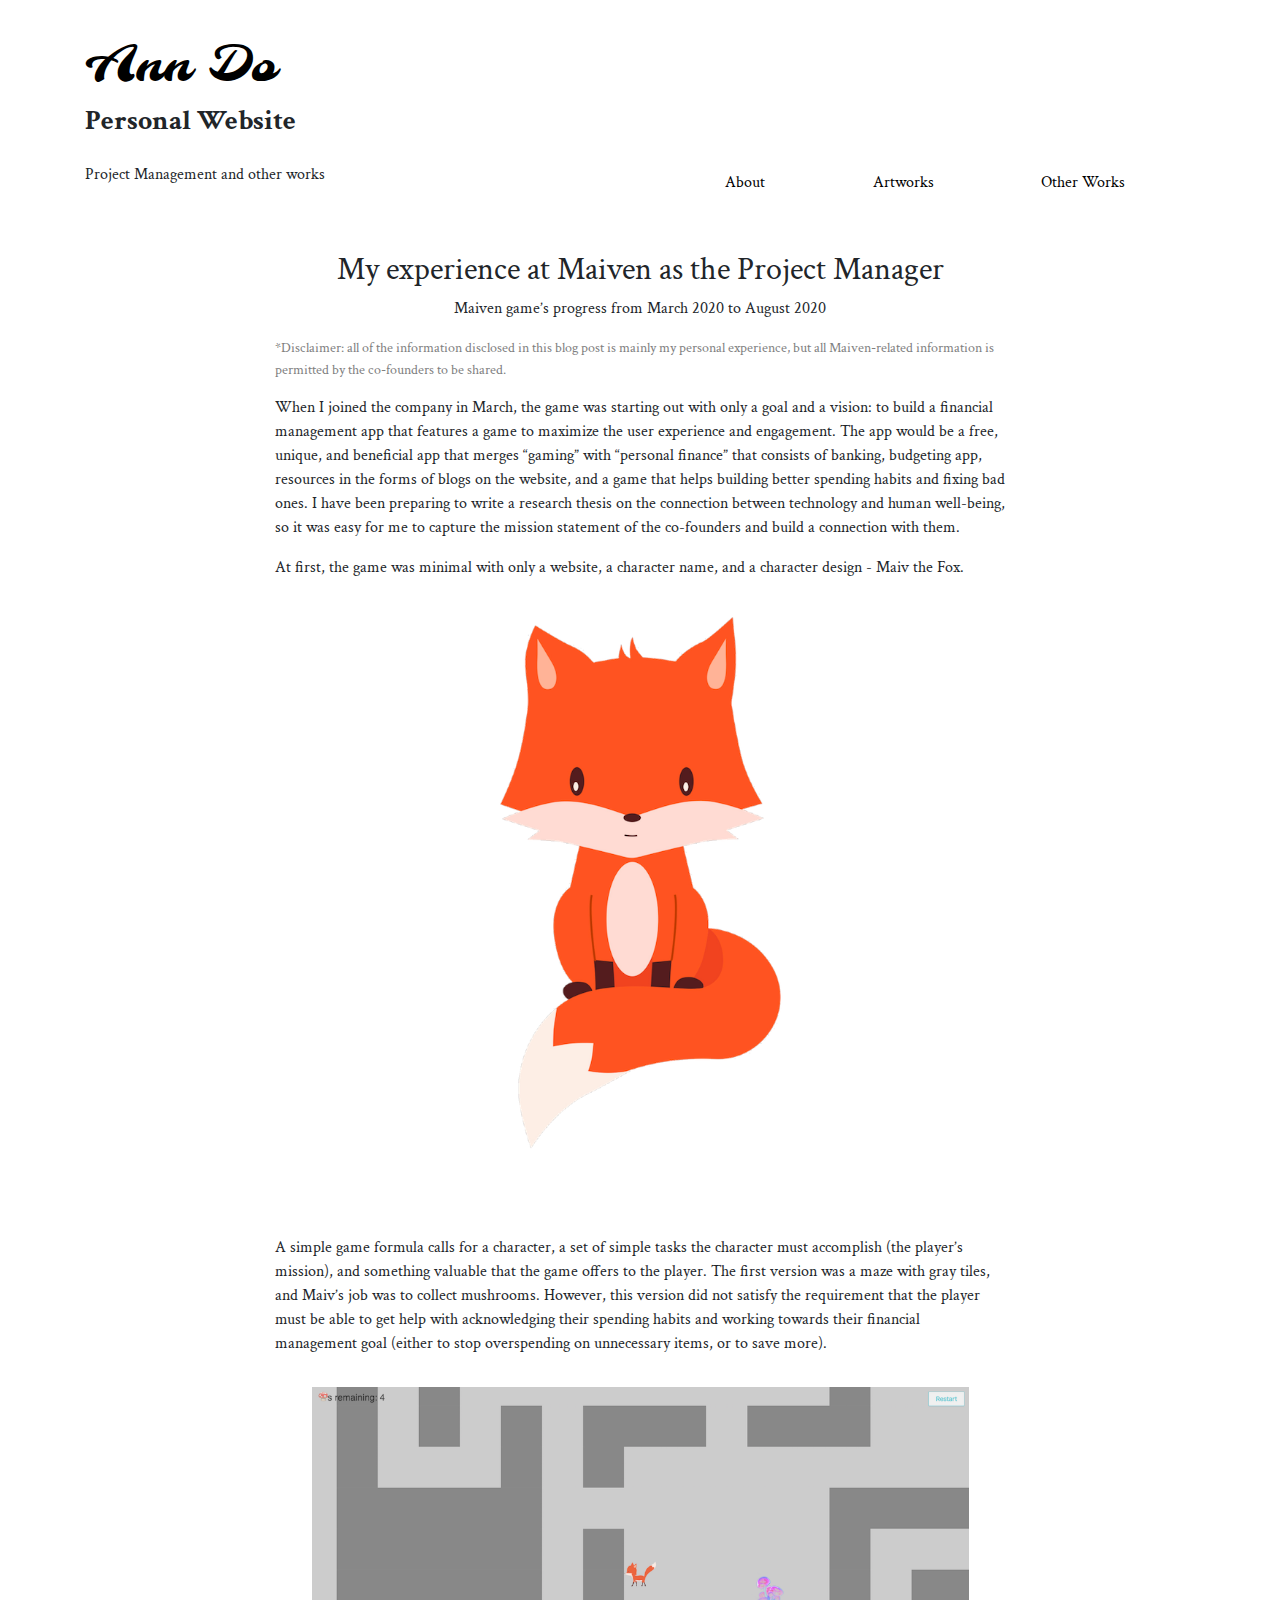
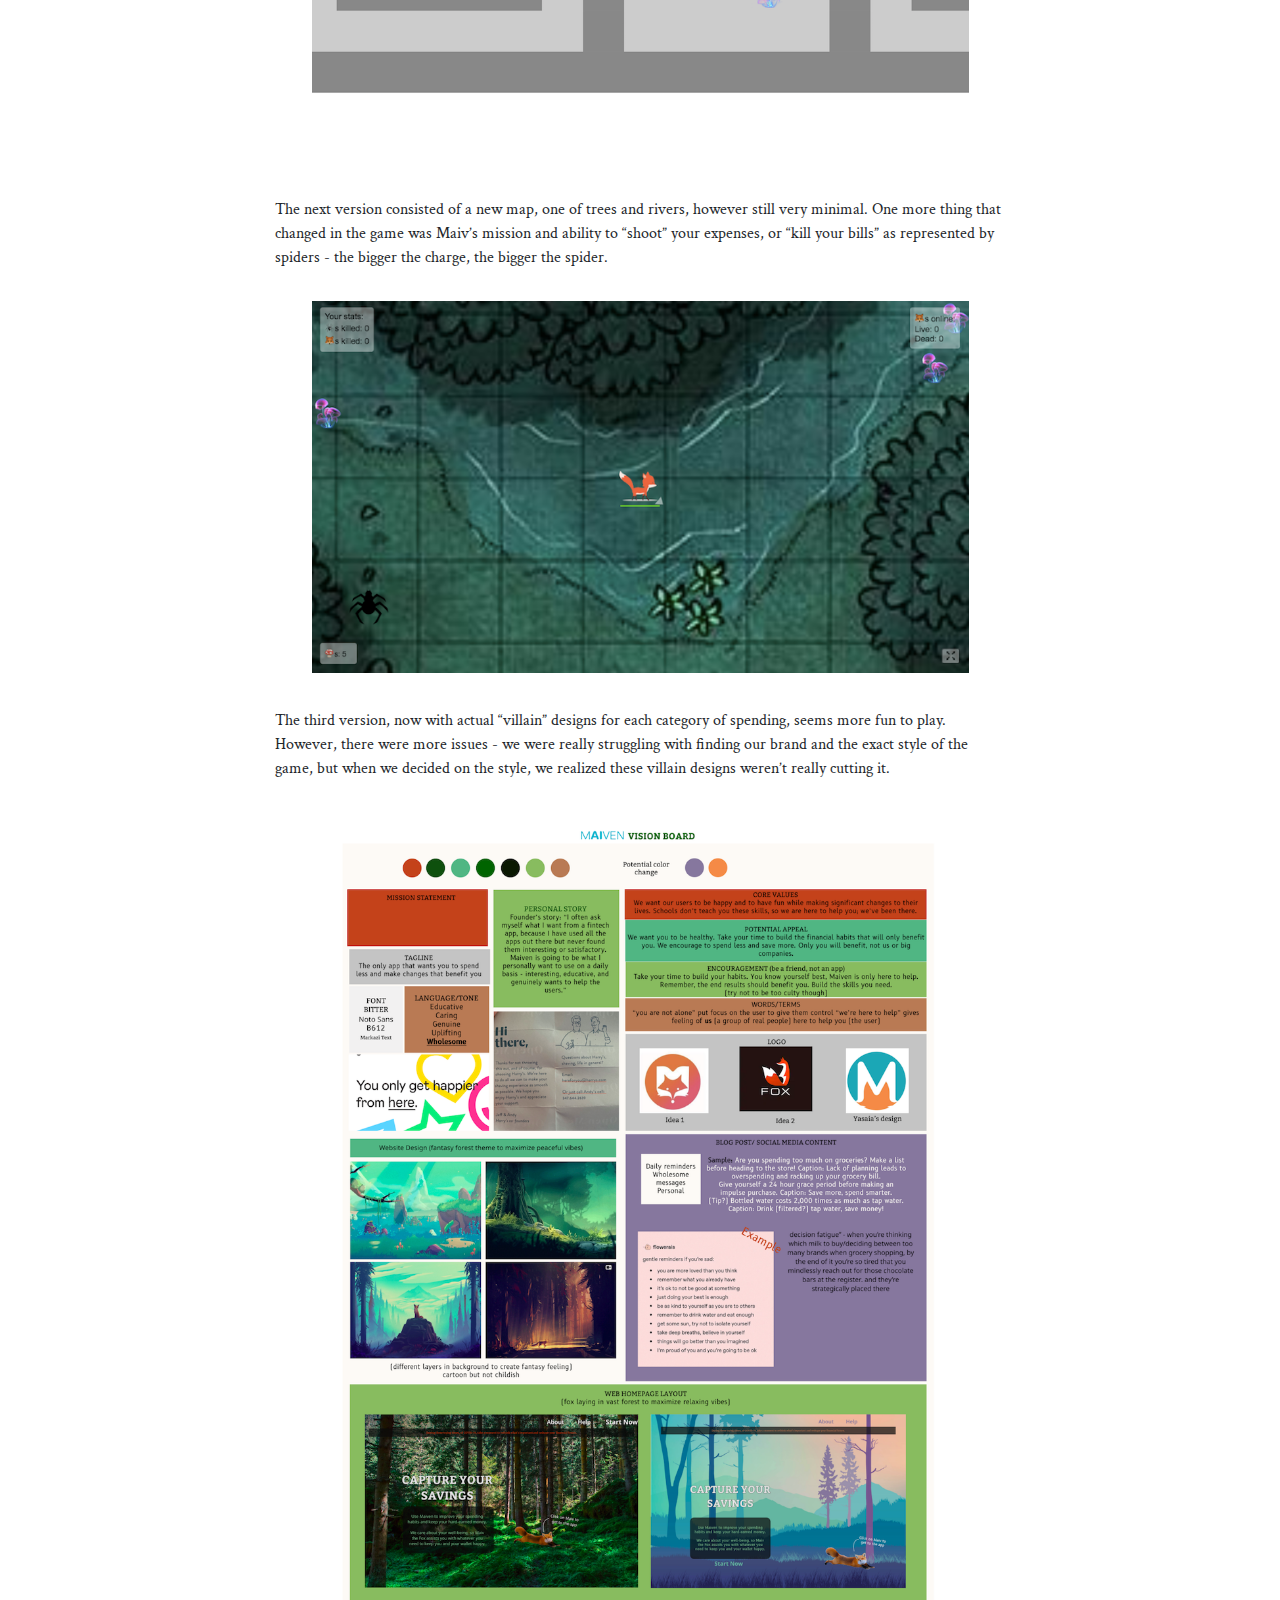
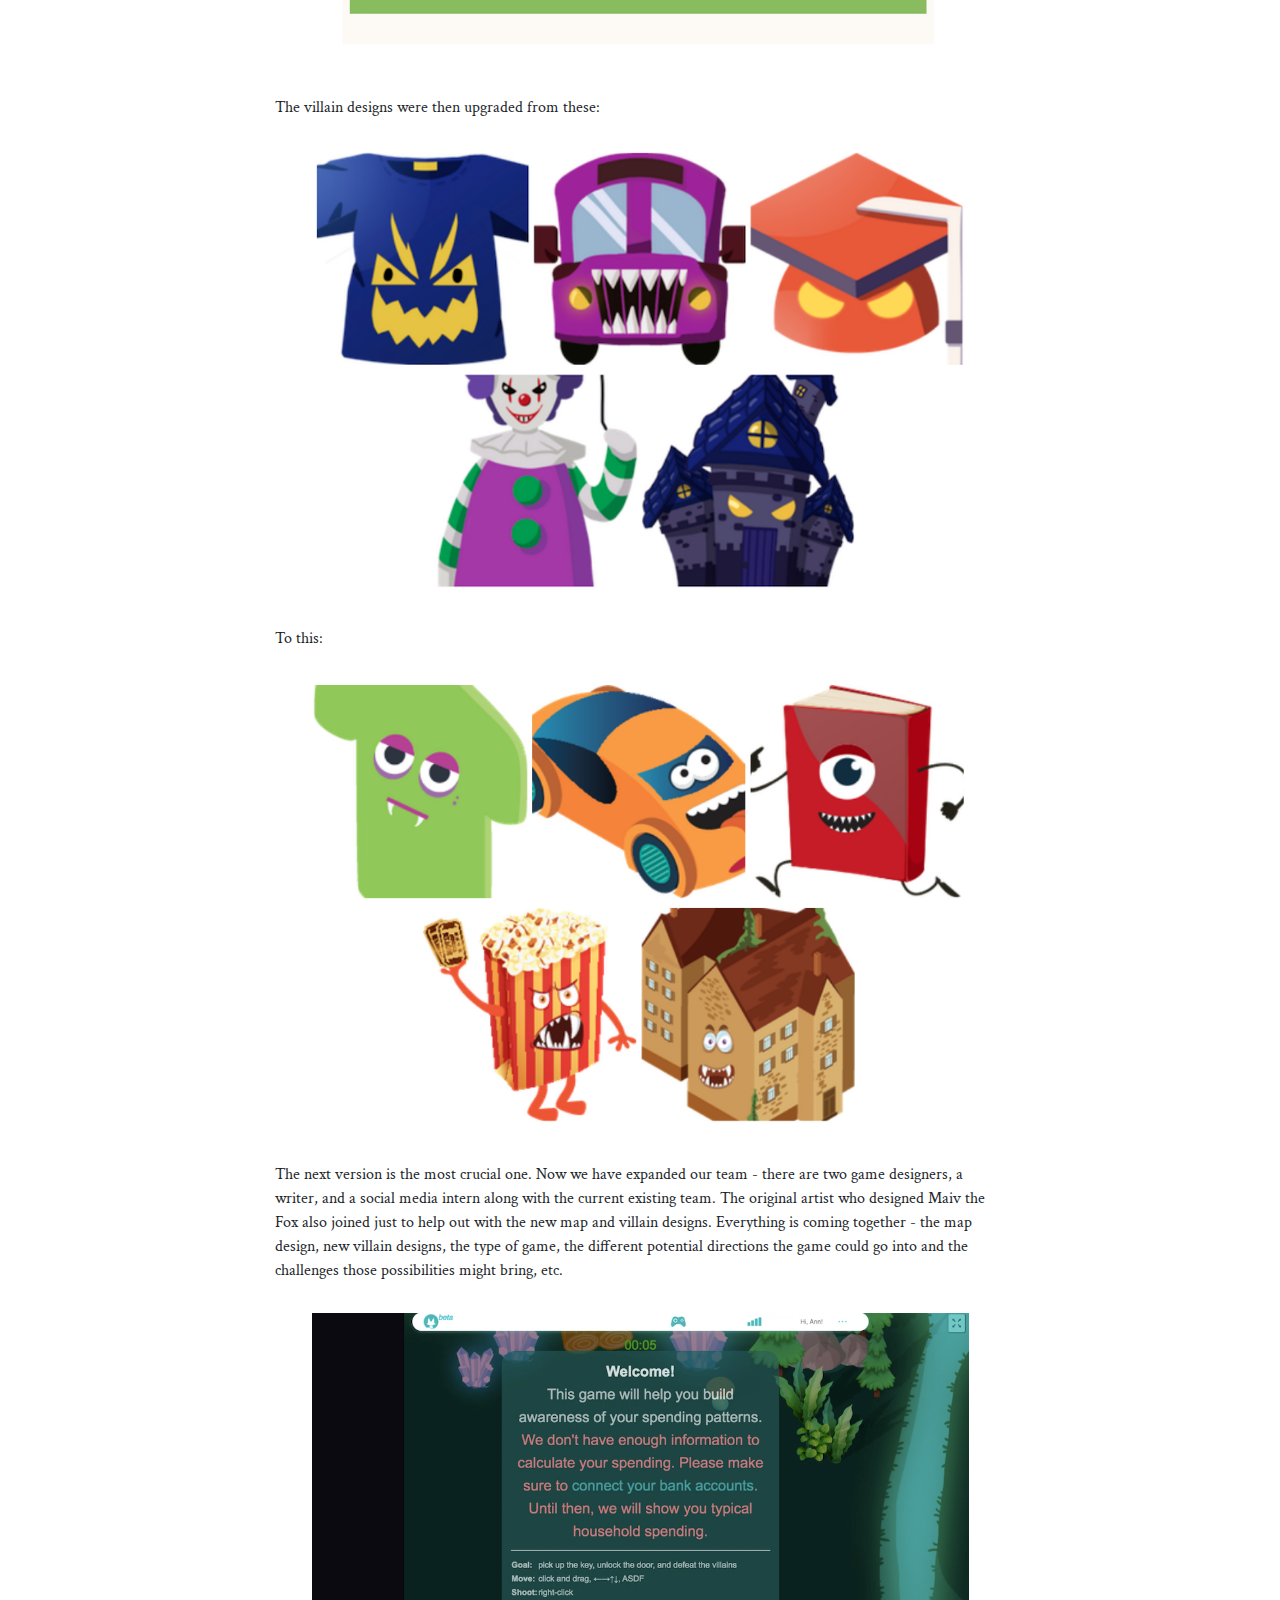
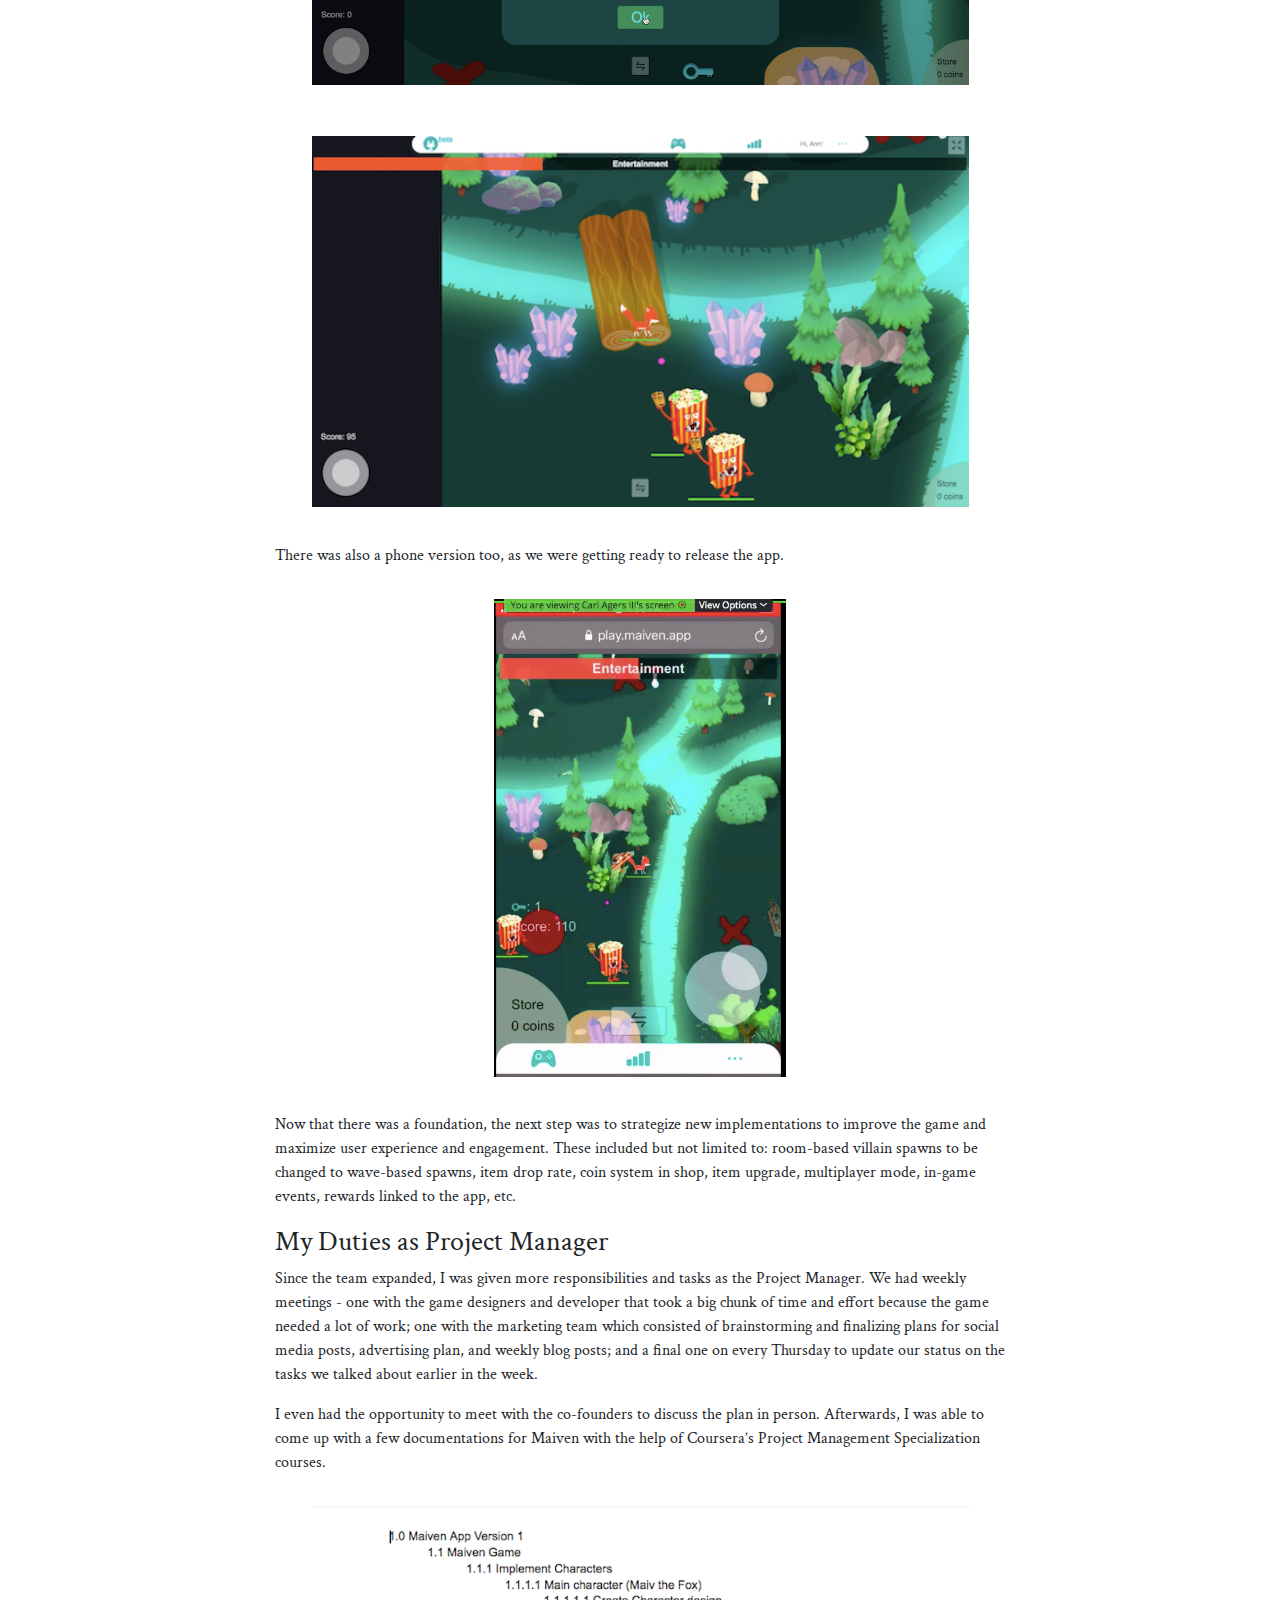
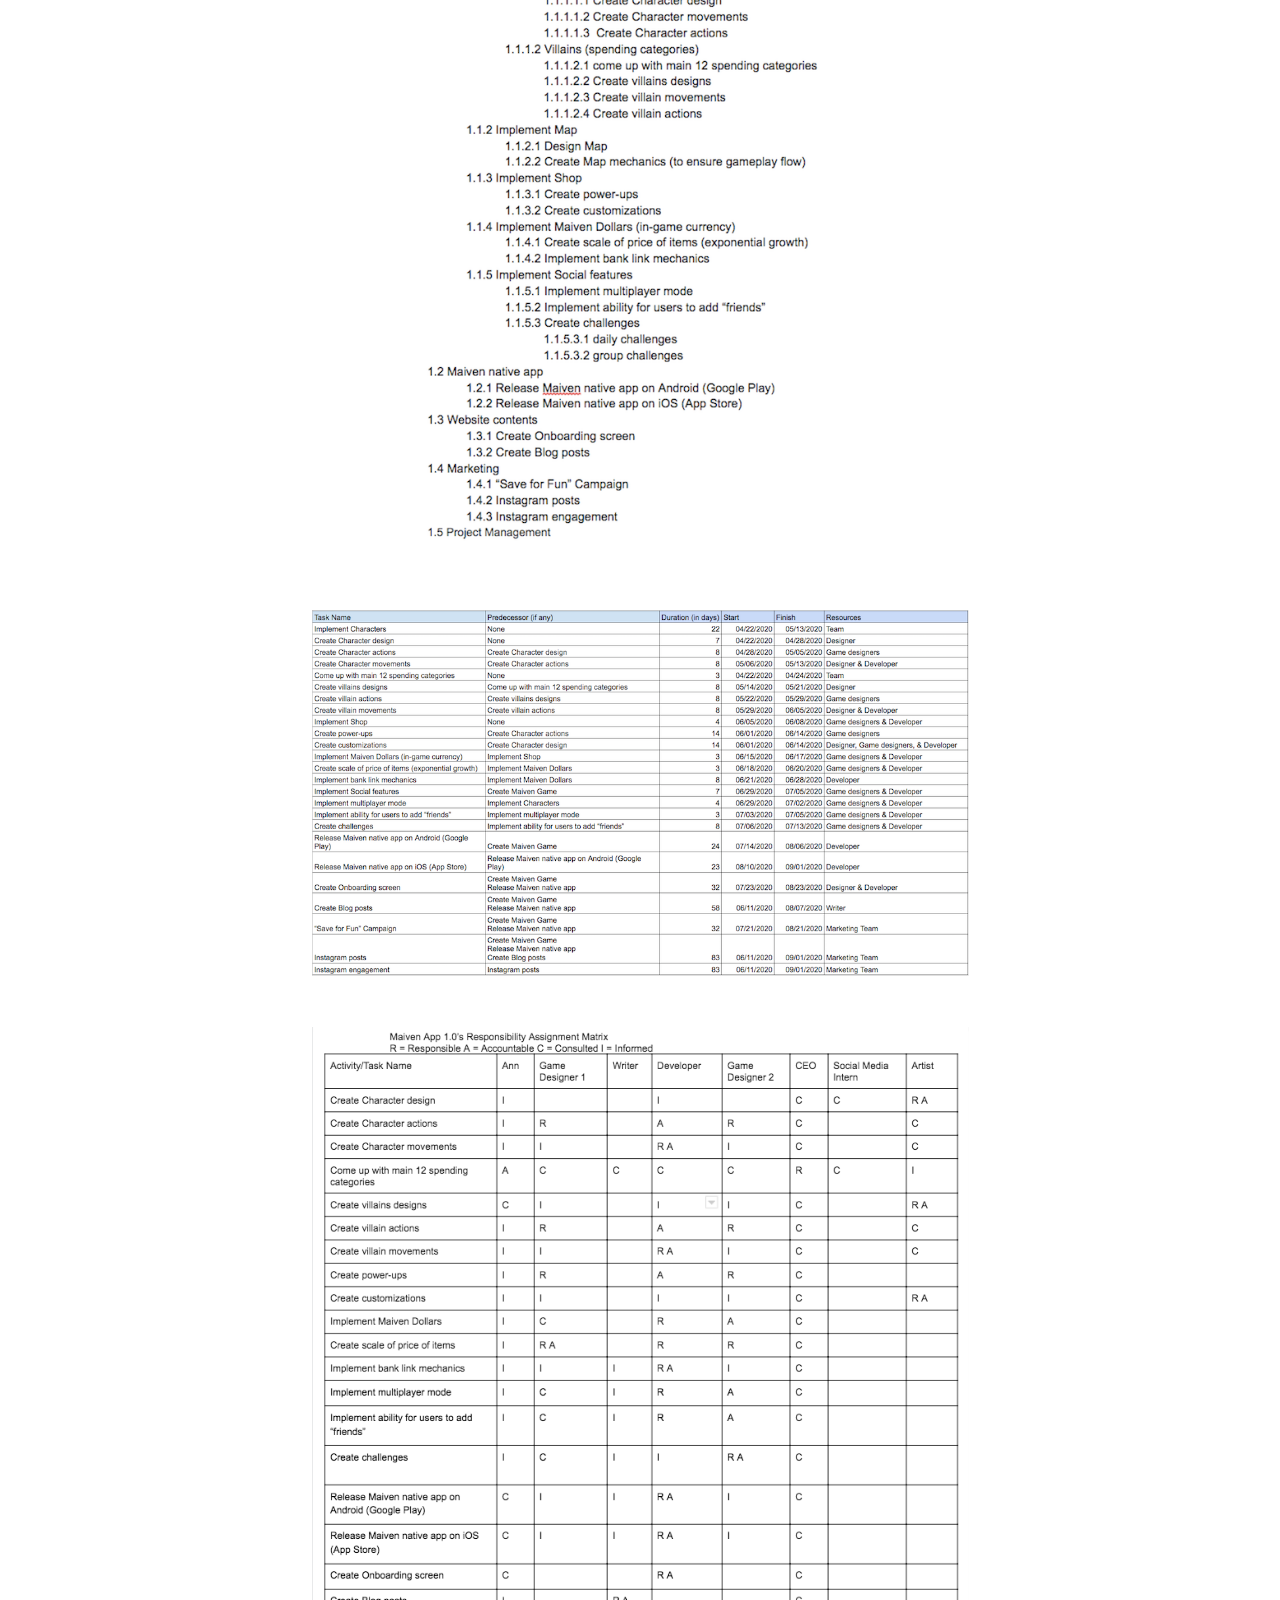
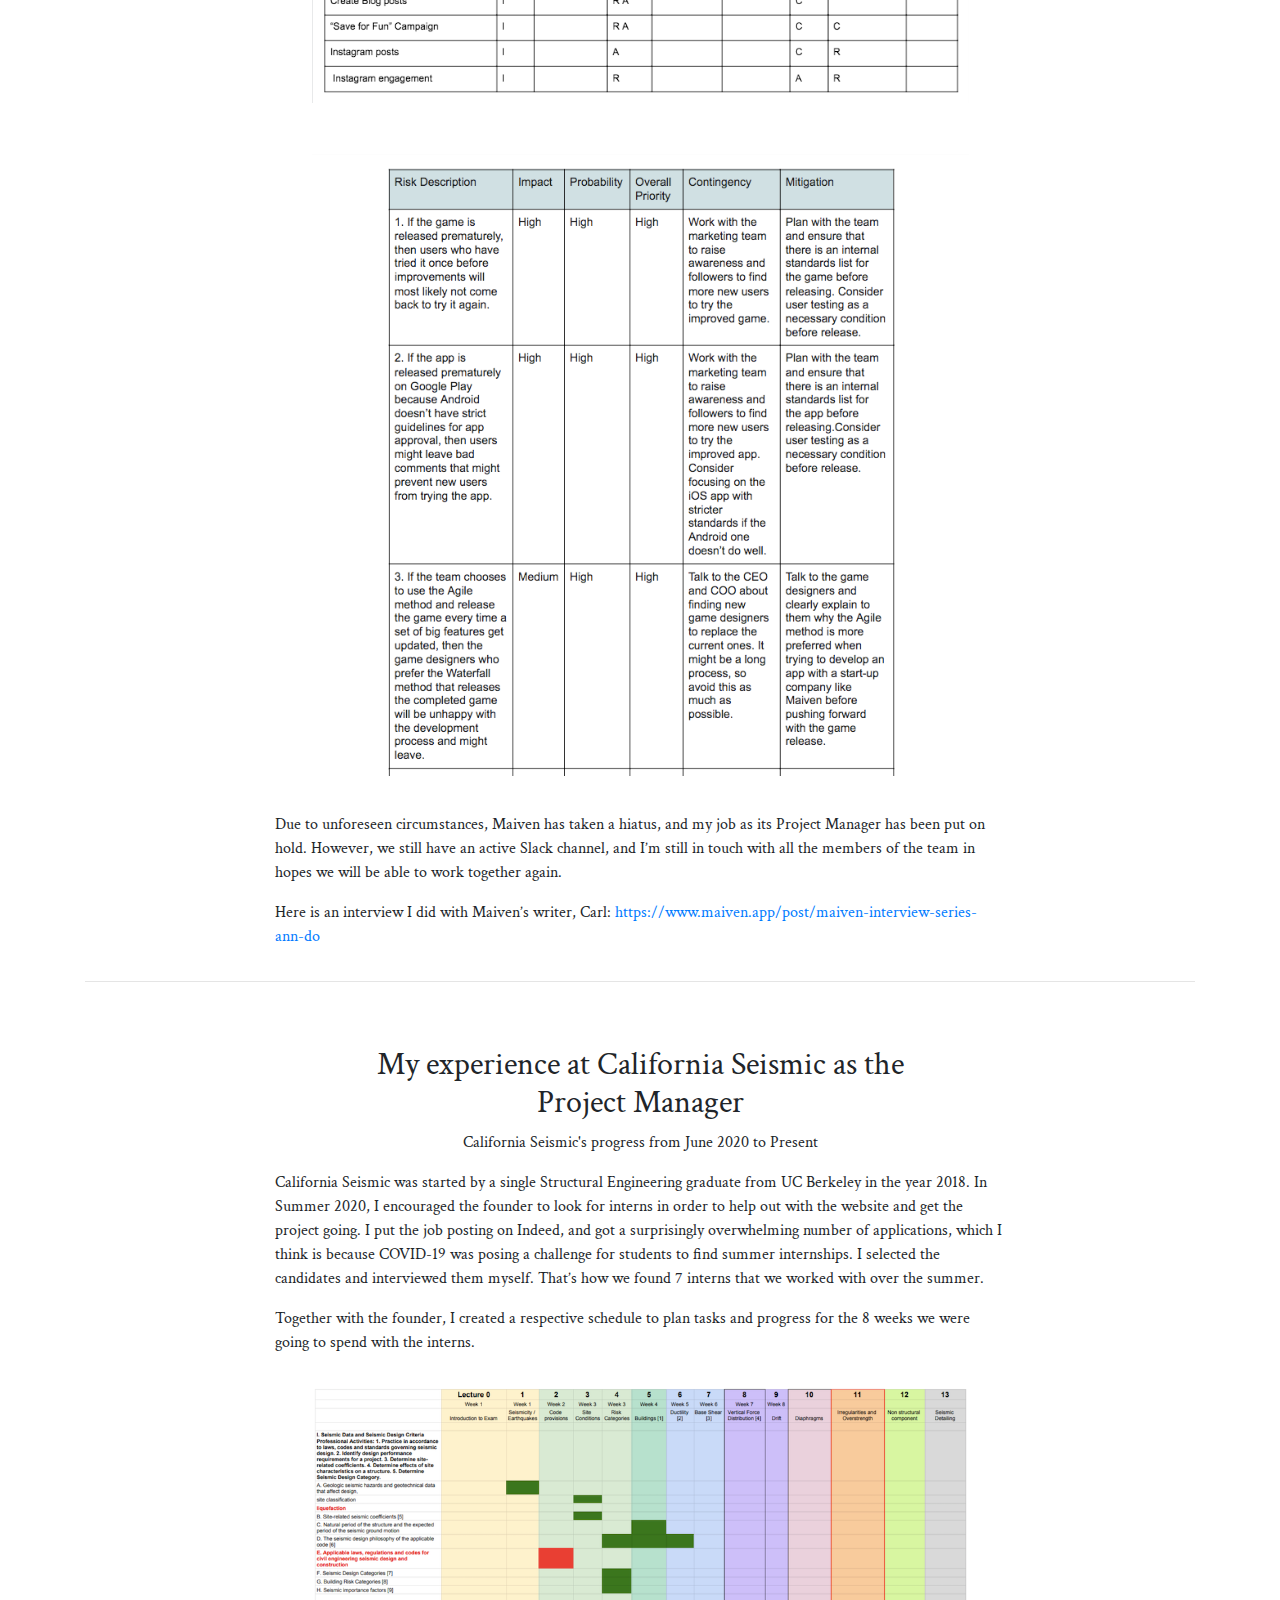
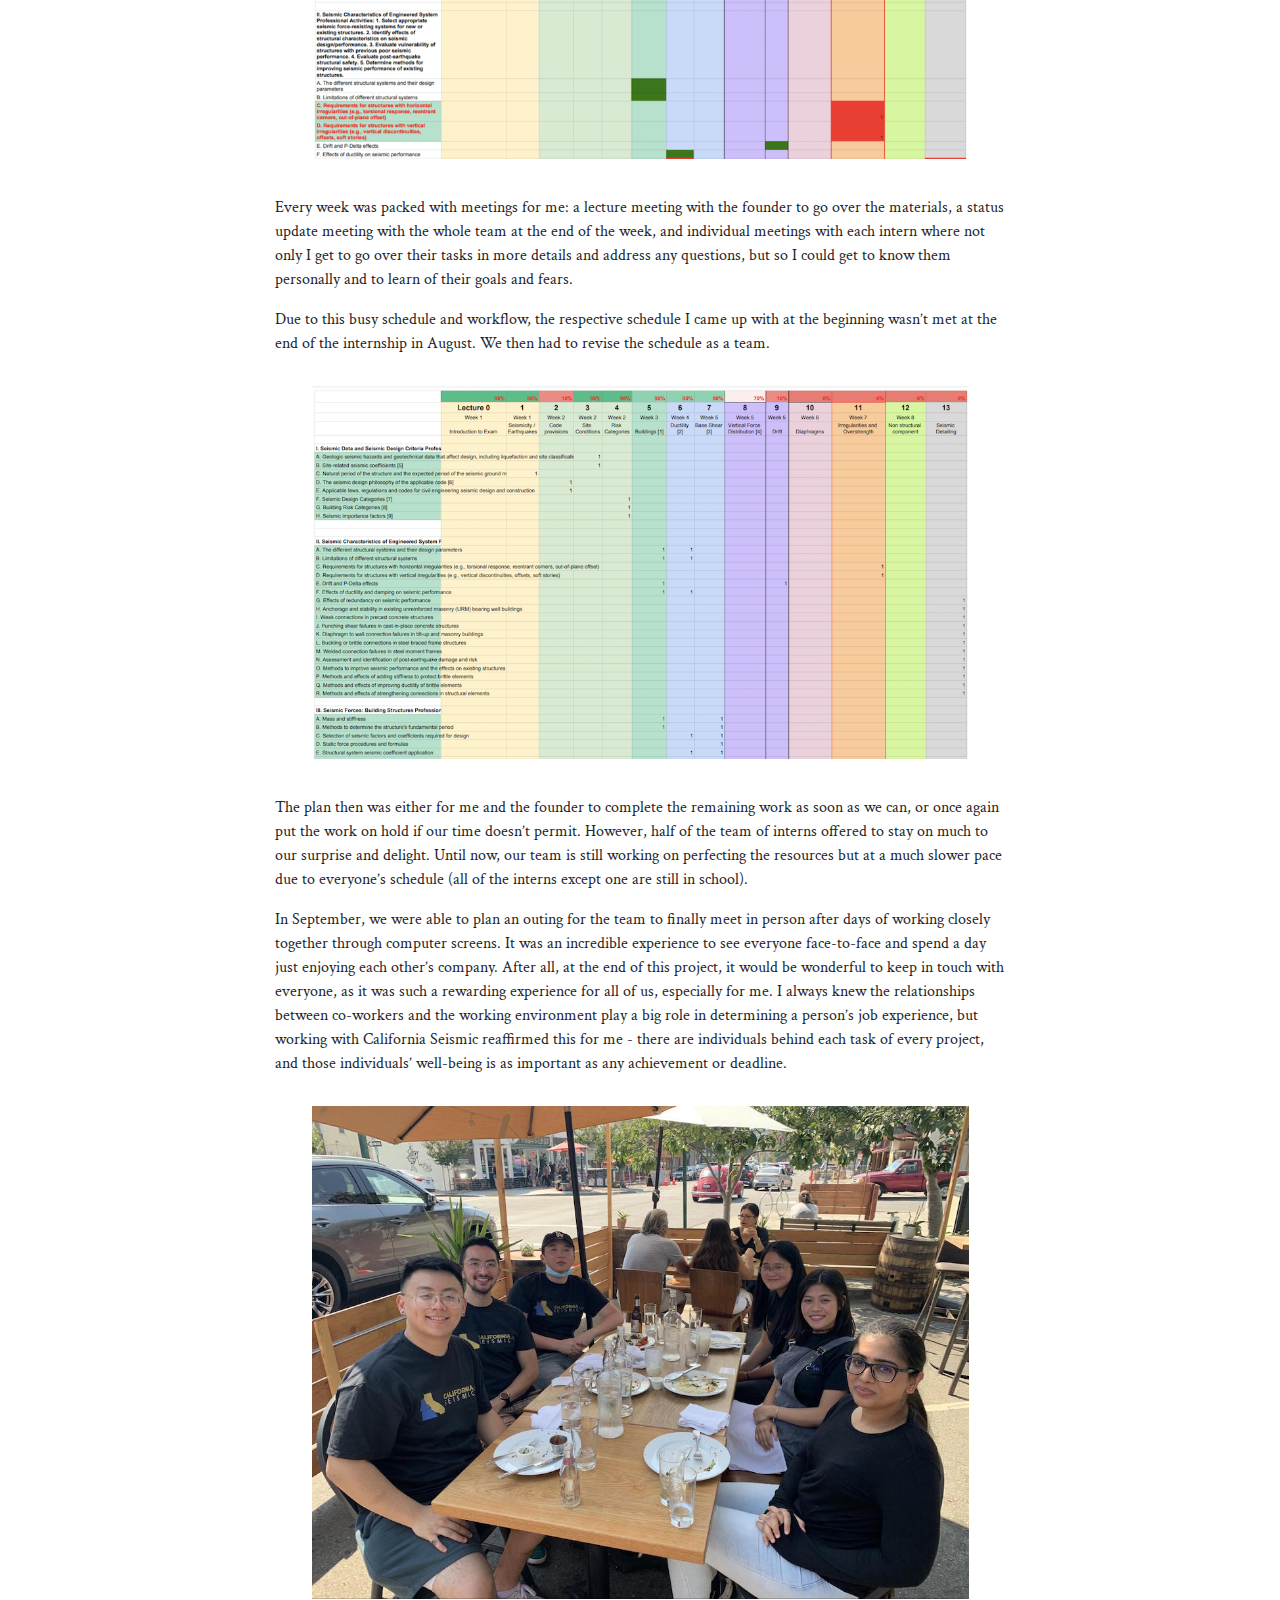
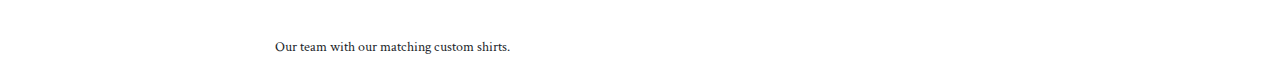
<file: index.html>
<!doctype html>
<html lang="en">
  <head>
    <!-- Required meta tags -->
    <meta charset="utf-8">
    <meta name="viewport" content="width=device-width, initial-scale=1, shrink-to-fit=no">

    <!-- Font -->
    <link href="https://fonts.googleapis.com/css?family=Molle:400i&display=swap" rel="stylesheet">
    <link href="https://fonts.googleapis.com/css?family=Crimson+Text&display=swap" rel="stylesheet">
      
      <!-- Bootstrap CSS -->
    <link rel="stylesheet" href="bootstrap-4.0.0-dist/css/bootstrap-grid.min.css">
    <link rel="stylesheet" href="bootstrap-4.0.0-dist/css/bootstrap.min.css">
      
      <!-- Custom CSS -->
    <link rel="stylesheet" href="style.css">

    <title>Ann Do Portfolio</title>
  </head>
  <body>
    <div class="container">
        <div class="header">
            <div id ="dropdownClick" class="navbarMobile">
                    <div class="icon" onclick="dropdownMenu()">
                        <div class="ham1"></div>
                        <div class="ham2"></div>
                        <div class="ham3"></div>
                    </div>
                    <a href="about.html">About</a>
                    <a href="artworks-digital.html">Artworks</a>
                    <a href="other.html">Other</a>
            </div>
            <div class="row">
                <div class="col-sm-6 title">
                    <a href="index.html">Ann Do</a>
                    <h3>Personal Website</h3>
                </div>
                <div class="col-sm-6">
         <!--<div class="navbarMobile">
                    <a class="current" href="#">About</a>
                    <a href="#">Physical</a>
                    <a href="#">Digital</a>
                    <a href="#">Decks</a>
                    <a href="#">UI/UX</a>
         </div>-->
        </div>
            </div>
            <div class="row headText">
            <div class="col-lg-6">
                  <p>Project Management and other works</p>
              </div>
            <div class="col-lg-6">
                  <nav class="navbar navbar-expand-lg navbarMain">
                      <button class="navbar-toggler" type="button" data-toggle="collapse" data-target="#navbarNavAltMarkup" aria-controls="navbarNavAltMarkup" aria-expanded="false" aria-label="Toggle navigation">
                        <span class="navbar-toggler-icon"></span>
                      </button>
                      <div class="collapse navbar-collapse" id="navbarNavAltMarkup">
                        <div class="navbar-nav nav-fill w-100">
                          <a class="nav-item nav-link" href="about.html">About </a>
                          <a class="nav-item nav-link" href="artworks-digital.html">Artworks</a>
                          <a class="nav-item nav-link" href="other.html">Other Works</a>
                        </div>
                      </div>
                  </nav>
              </div>
            </div>
        </div>
    <!-- Start of Portfolio Information -->
        <div class="row pm">
            <div class="col-md-2"></div>
            <div class="col-md-8">
              
                
<br>
                <br>
<h2 class="centerText">My experience at Maiven as the Project Manager</h2>
<p class="centerText">Maiven game’s progress from March 2020 to August 2020</p>
<p class="smallText lightText">*Disclaimer: all of the information disclosed in this blog post is mainly my personal experience, but all Maiven-related information is permitted by the co-founders to be shared. </p>


<p>When I joined the company in March, the game was starting out with only a goal and a vision: to build a financial management app that features a game to maximize the user experience and engagement. The app would be a free, unique, and beneficial app that merges “gaming” with “personal finance” that consists of banking, budgeting app, resources in the forms of blogs on the website, and a game that helps building better spending habits and fixing bad ones. I have been preparing to write a research thesis on  the connection between technology and human well-being, so it was easy for me to capture the mission statement of the co-founders and build a connection with them.</p>

<p>At first, the game was minimal with only a website, a character name, and a character design - Maiv the Fox. </p>

<img class="small" src="pic/pm/image3.png">
                <img href="pic/pm/image3.png">
<p>A simple game formula calls for a character, a set of simple tasks the character must accomplish (the player’s mission), and something valuable that the game offers to the player. The first version was a maze with gray tiles, and Maiv’s job was to collect mushrooms. However, this version did not satisfy the requirement that the player must be able to get help with acknowledging their spending habits and working towards their financial management goal (either to stop overspending on unnecessary items, or to save more).</p>
<img src="pic/pm/image7.png">

<p>The next version consisted of a new map, one of trees and rivers, however still very minimal.
One more thing that changed in the game was Maiv’s mission and ability to “shoot” your expenses, or “kill your bills” as represented by spiders - the bigger the charge, the bigger the spider. </p>
<img src="pic/pm/image5.png">



<p>The third version, now with actual “villain” designs for each category of spending, seems more fun to play. However, there were more issues - we were really struggling with finding our brand and the exact style of the game, but when we decided on the style, we realized these villain designs weren’t really cutting it.</p>
<img src="pic/pm/image11.png">


<p>The villain designs were then upgraded from these:</p>
<img src="pic/pm/image10.png">



<p>To this:</p>
<img src="pic/pm/image4.png">



<p>The next version is the most crucial one. Now we have expanded our team - there are two game designers, a writer, and a social media intern along with the current existing team. The original artist who designed Maiv the Fox also joined just to help out with the new map and villain designs. Everything is coming together - the map design, new villain designs, the type of game, the different potential directions the game could go into and the challenges those possibilities might bring, etc.</p>
<img src="pic/pm/image9.png">


<img src="pic/pm/image1.png">


<p>There was also a phone version too, as we were getting ready to release the app.</p>
<img class="small" src="pic/pm/image12.png">



<p>Now that there was a foundation, the next step was to strategize new implementations to improve the game and maximize user experience and engagement. These included but not limited to: room-based villain spawns to be changed to wave-based spawns, item drop rate, coin system in shop, item upgrade, multiplayer mode, in-game events, rewards linked to the app, etc.</p>

<h3>My Duties as Project Manager</h3>

<p>Since the team expanded, I was given more responsibilities and tasks as the Project Manager. We had weekly meetings - one with the game designers and developer that took a big chunk of time and effort because the game needed a lot of work; one with the marketing team which consisted of brainstorming and finalizing plans for social media posts, advertising plan, and weekly blog posts; and a final one on every Thursday to update our status on the tasks we talked about earlier in the week.</p>

<p>I even had the opportunity to meet with the co-founders to discuss the plan in person.
Afterwards, I was able to come up with a few documentations for Maiven with the help of Coursera’s Project Management Specialization courses.</p>
<img src="pic/pm/image8.png">


<img src="pic/pm/image6.png">

<img src="pic/pm/image13.png">

<img src="pic/pm/image2.png">


<p>Due to unforeseen circumstances, Maiven has taken a hiatus, and my job as its Project Manager has been put on hold. However, we still have an active Slack channel, and I’m still in touch with all the members of the team in hopes we will be able to work together again. </p>

<p>Here is an interview I did with Maiven’s writer, Carl: <a href="https://www.maiven.app/post/maiven-interview-series-ann-do">https://www.maiven.app/post/maiven-interview-series-ann-do</a> </p>


            </div>
            <div class="col-md-2"></div>
        </div>
        
        <hr>
        <br>
        <br>
        <div class="row pm">
        <div class="col-md-2"></div>
            <div class="col-md-8">
                <h2 class="centerText extraPaddingText">My experience at California Seismic as the Project Manager</h2>
<p class="centerText">California Seismic's progress from June 2020 to Present</p>
                <p>California Seismic was started by a single Structural Engineering graduate from UC Berkeley in the year 2018. In Summer 2020, I encouraged the founder to look for interns in order to help out with the website and get the project going. I put the job posting on Indeed, and got a surprisingly overwhelming number of applications, which I think is because COVID-19 was posing a challenge for students to find summer internships. I selected the candidates and interviewed them myself. That’s how we found 7 interns that we worked with over the summer.</p>

<p>Together with the founder, I created a respective schedule to plan tasks and progress for the 8 weeks we were going to spend with the interns.</p>

<img src="pic/pm/cs1.png">

<p>Every week was packed with meetings for me: a lecture meeting with the founder to go over the materials, a status update meeting with the whole team at the end of the week, and individual meetings with each intern where not only I get to go over their tasks in more details and address any questions, but so I could get to know them personally and to learn of their goals and fears. </p>

<p>Due to this busy schedule and workflow, the respective schedule I came up with at the beginning wasn’t met at the end of the internship in August. We then had to revise the schedule as a team.</p>


                <img src="pic/pm/cs2.png">
<p>The plan then was either for me and the founder to complete the remaining work as soon as we can, or once again put the work on hold if our time doesn’t permit. However, half of the team of interns offered to stay on much to our surprise and delight. Until now, our team is still working on perfecting the resources but at a much slower pace due to everyone’s schedule (all of the interns except one are still in school). </p>

<p>In September, we were able to plan an outing for the team to finally meet in person after days of working closely together through computer screens. It was an incredible experience to see everyone face-to-face and spend a day just enjoying each other’s company. After all, at the end of this project, it would be wonderful to keep in touch with everyone, as it was such a rewarding experience for all of us, especially for me. I always knew the relationships between co-workers and the working environment play a big role in determining a person’s job experience, but working with California Seismic reaffirmed this for me - there are individuals behind each task of every project, and those individuals’ well-being is as important as any achievement or deadline.</p>

<img src="pic/pm/cs3.jpg">
<p class="smallText">Our team with our matching custom shirts.</p>

            </div>
            <div class="col-md-2"></div>
        </div>
        
    </div>

    <!-- Optional JavaScript -->
      <script type="text/javascript" src="javascriptStyle.js"></script>
      
    <!-- jQuery first, then Popper.js, then Bootstrap JS -->
    <script src="https://code.jquery.com/jquery-3.2.1.slim.min.js" integrity="sha384-KJ3o2DKtIkvYIK3UENzmM7KCkRr/rE9/Qpg6aAZGJwFDMVNA/GpGFF93hXpG5KkN" crossorigin="anonymous"></script>
    <script src="https://cdnjs.cloudflare.com/ajax/libs/popper.js/1.12.9/umd/popper.min.js" integrity="sha384-ApNbgh9B+Y1QKtv3Rn7W3mgPxhU9K/ScQsAP7hUibX39j7fakFPskvXusvfa0b4Q" crossorigin="anonymous"></script>
    <script src="bootstrap-4.0.0-dist/js/bootstrap.min.js"></script>
  </body>
</html>
</file>
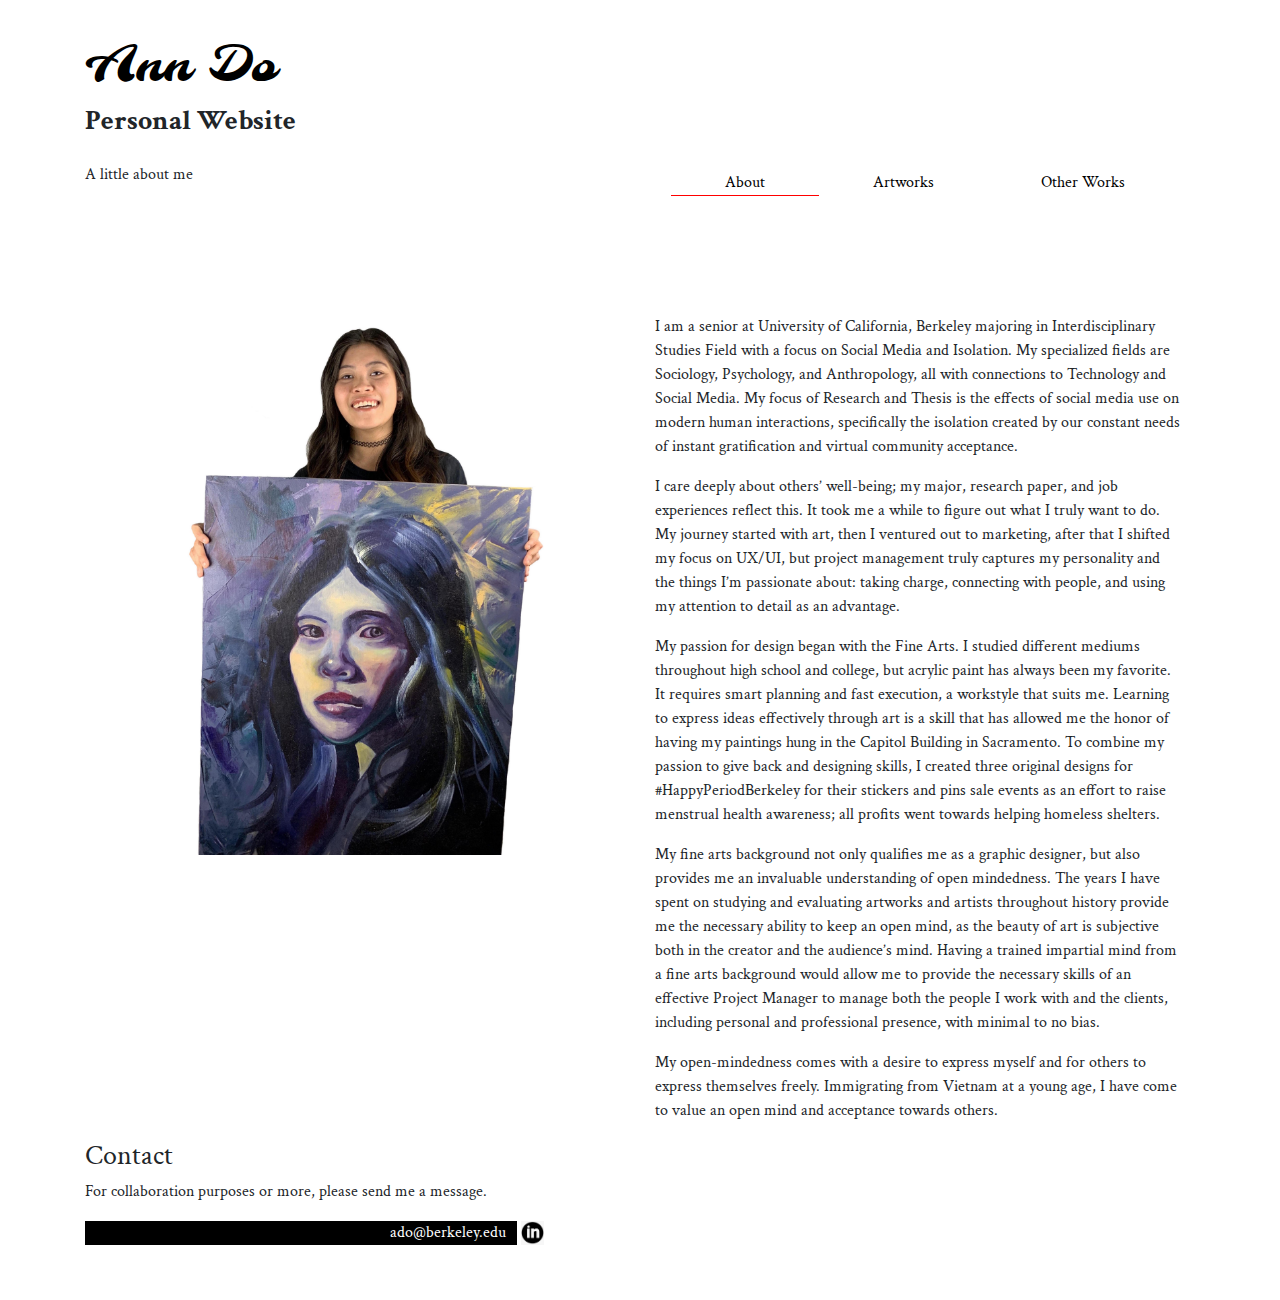
<file: about.html>
<!doctype html>
<html lang="en">
  <head>
    <!-- Required meta tags -->
    <meta charset="utf-8">
    <meta name="viewport" content="width=device-width, initial-scale=1, shrink-to-fit=no">

    <!-- Font -->
    <link href="https://fonts.googleapis.com/css?family=Molle:400i&display=swap" rel="stylesheet">
    <link href="https://fonts.googleapis.com/css?family=Crimson+Text&display=swap" rel="stylesheet">
      
      <!-- Bootstrap CSS -->
    <link rel="stylesheet" href="bootstrap-4.0.0-dist/css/bootstrap-grid.min.css">
    <link rel="stylesheet" href="bootstrap-4.0.0-dist/css/bootstrap.min.css">
      
      <!-- Custom CSS -->
    <link rel="stylesheet" href="style.css">

    <title>Ann Do Portfolio</title>
  </head>
  <body>
    <div class="container">
        <div class="header">
            <div id ="dropdownClick" class="navbarMobile">
                    <div class="icon" onclick="dropdownMenu()">
                        <div class="ham1"></div>
                        <div class="ham2"></div>
                        <div class="ham3"></div>
                    </div>
                    <a class="current" href="about.html">About</a>
                    <a href="artworks-digital.html">Artworks</a>
                    <a href="other.html">Other</a>
            </div>
            <div class="row">
                <div class="col-sm-6 title">
                    <a href="index.html">Ann Do</a>
                    <h3>Personal Website</h3>
                </div>
                <div class="col-sm-6">
         <!--<div class="navbarMobile">
                    <a class="current" href="#">About</a>
                    <a href="#">Physical</a>
                    <a href="#">Digital</a>
                    <a href="#">Decks</a>
                    <a href="#">UI/UX</a>
         </div>-->
        </div>
            </div>
            <div class="row headText">
            <div class="col-lg-6">
                  <p>A little about me</p>
              </div>
            <div class="col-lg-6">
                  <nav class="navbar navbar-expand-lg navbarMain">
                      <button class="navbar-toggler" type="button" data-toggle="collapse" data-target="#navbarNavAltMarkup" aria-controls="navbarNavAltMarkup" aria-expanded="false" aria-label="Toggle navigation">
                        <span class="navbar-toggler-icon"></span>
                      </button>
                      <div class="collapse navbar-collapse" id="navbarNavAltMarkup">
                        <div class="navbar-nav nav-fill w-100">
                          <a class="nav-item nav-link activeLink" href="#">About <span class="sr-only">(current)</span></a>
                          <a class="nav-item nav-link" href="artworks-digital.html">Artworks</a>
                          <a class="nav-item nav-link" href="other.html">Other Works</a>
                        </div>
                      </div>
                  </nav>
              </div>
            </div>
        </div>
        <div class="row about">
          <div class="col-md-6">
              <img src="pic/self.jpg">
          </div>
          <div class="col-md-6">
              
              <p>I am a senior at University of California, Berkeley majoring in Interdisciplinary Studies Field with a focus on Social Media and Isolation. My specialized fields are Sociology, Psychology, and Anthropology, all with connections to Technology and Social Media. My focus of Research and Thesis is the effects of social media use on modern human interactions, specifically the isolation created by our constant needs of instant gratification and virtual community acceptance.</p>

<p>I care deeply about others’ well-being; my major, research paper, and job experiences reflect this.
It took me a while to figure out what I truly want to do. My journey started with art, then I ventured out to marketing, after that I shifted my focus on UX/UI, but project management truly captures my personality and the things I’m passionate about: taking charge, connecting with people, and using my attention to detail as an advantage.</p>

<p>My passion for design began with the Fine Arts. I studied different mediums throughout high school and college, but acrylic paint has always been my favorite. It requires smart planning and fast execution, a workstyle that suits me. Learning to express ideas effectively through art is a skill that has allowed me the honor of having my paintings hung in the Capitol Building in Sacramento. To combine my passion to give back and designing skills, I created three original designs for #HappyPeriodBerkeley for their stickers and pins sale events as an effort to raise menstrual health awareness; all profits went towards helping homeless shelters.</p>

<p>My fine arts background not only qualifies me as a graphic designer, but also provides me an invaluable understanding of open mindedness. The years I have spent on studying and evaluating artworks and artists throughout history provide me the necessary ability to keep an open mind, as the beauty of art is subjective both in the creator and the audience’s mind. Having a trained impartial mind from a fine arts background would allow me to provide the necessary skills of an effective Project Manager to manage both the people I work with and the clients, including personal and professional presence, with minimal to no bias.</p>

<p>My open-mindedness comes with a desire to express myself and for others to express themselves freely. Immigrating from Vietnam at a young age, I have come to value an open mind and acceptance towards others.</p>
          </div>
      </div>
        <div class="row footer">
            <div class="col-md-6">
                <div>
                    <h3>Contact</h3>
                    <p>For collaboration purposes or more, please send me a message.</p>
                    <div class="contact">
                        <a class="emailLink" href="mailto:ado@berkeley.edu">ado@berkeley.edu</a>
                        <a class="linkedin" href="https://www.linkedin.com/in/ann-do/"><img src="pic/linkedinLogo.png"></a>
                    </div>
                </div>
            </div>
        </div>
    </div>

    <!-- Optional JavaScript -->
      <script type="text/javascript" src="javascriptStyle.js"></script>
      
    <!-- jQuery first, then Popper.js, then Bootstrap JS -->
    <script src="https://code.jquery.com/jquery-3.2.1.slim.min.js" integrity="sha384-KJ3o2DKtIkvYIK3UENzmM7KCkRr/rE9/Qpg6aAZGJwFDMVNA/GpGFF93hXpG5KkN" crossorigin="anonymous"></script>
    <script src="https://cdnjs.cloudflare.com/ajax/libs/popper.js/1.12.9/umd/popper.min.js" integrity="sha384-ApNbgh9B+Y1QKtv3Rn7W3mgPxhU9K/ScQsAP7hUibX39j7fakFPskvXusvfa0b4Q" crossorigin="anonymous"></script>
    <script src="bootstrap-4.0.0-dist/js/bootstrap.min.js"></script>
  </body>
</html>
</file>
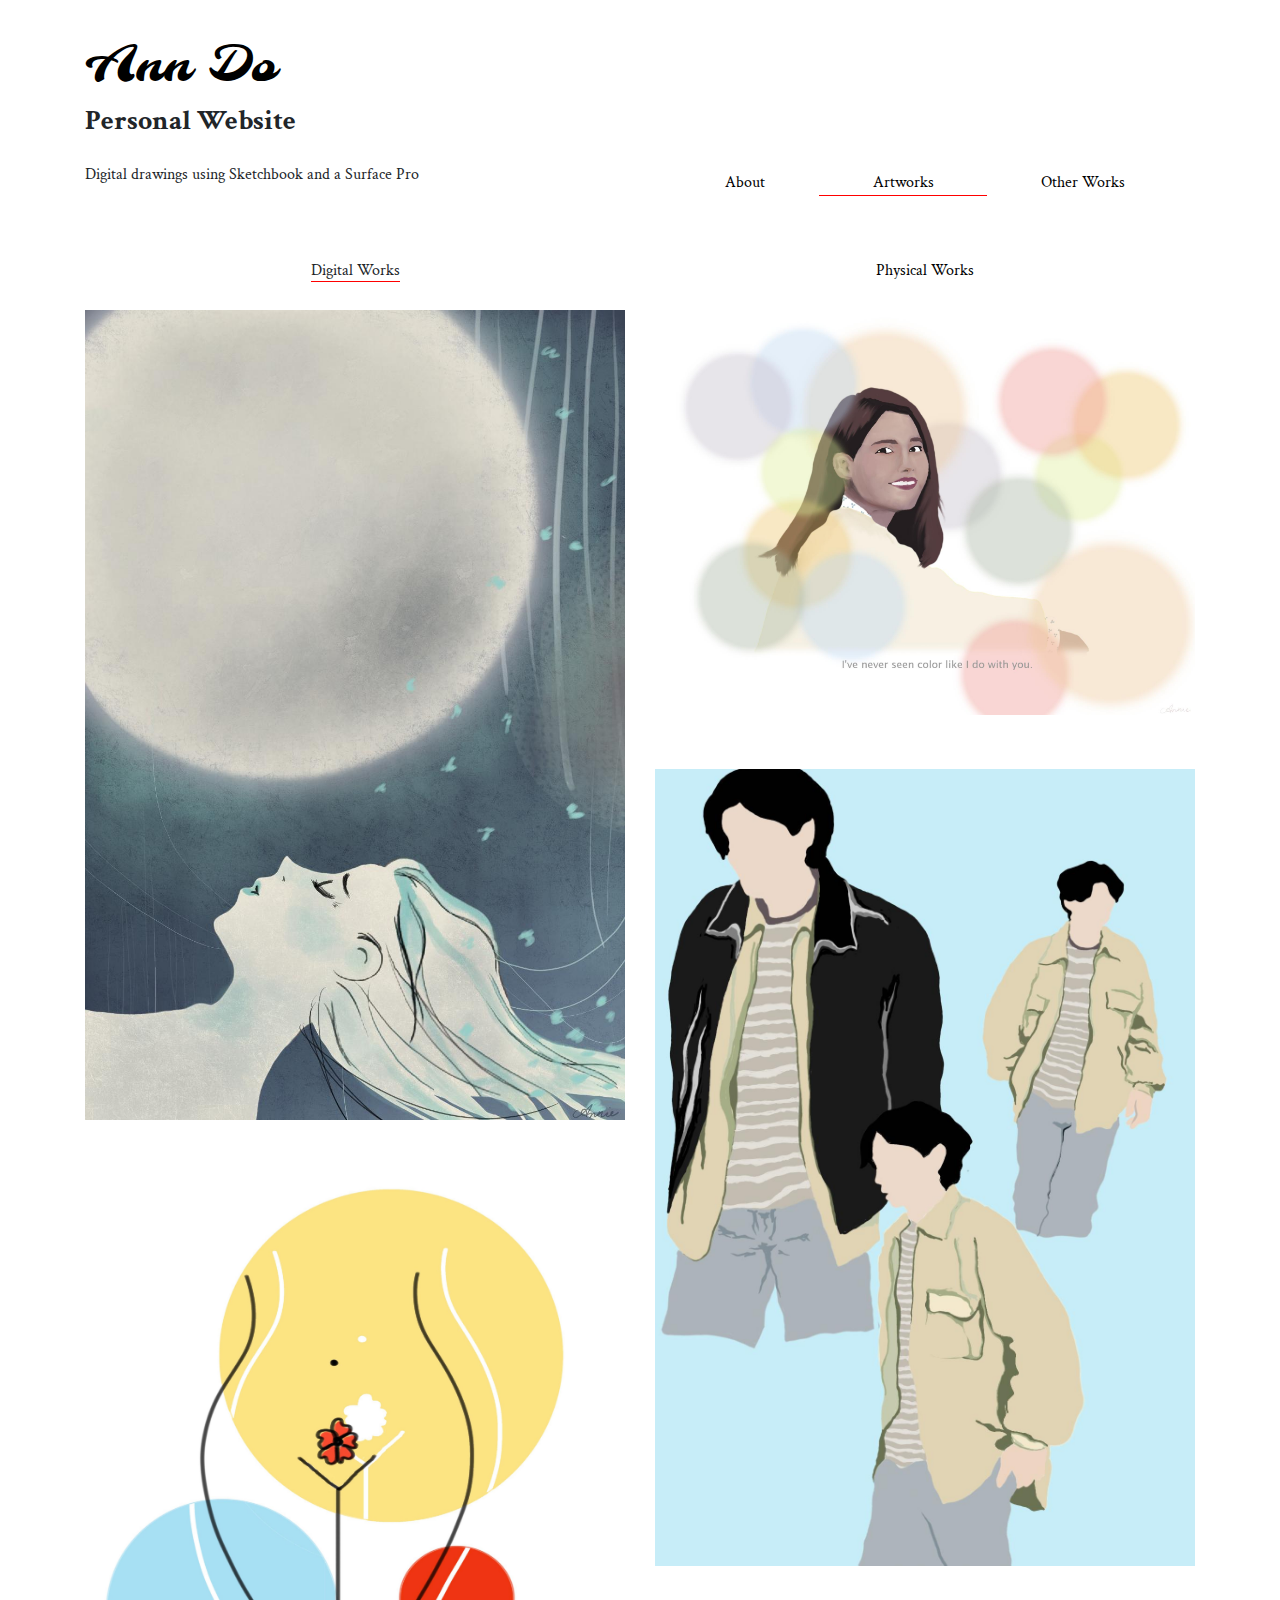
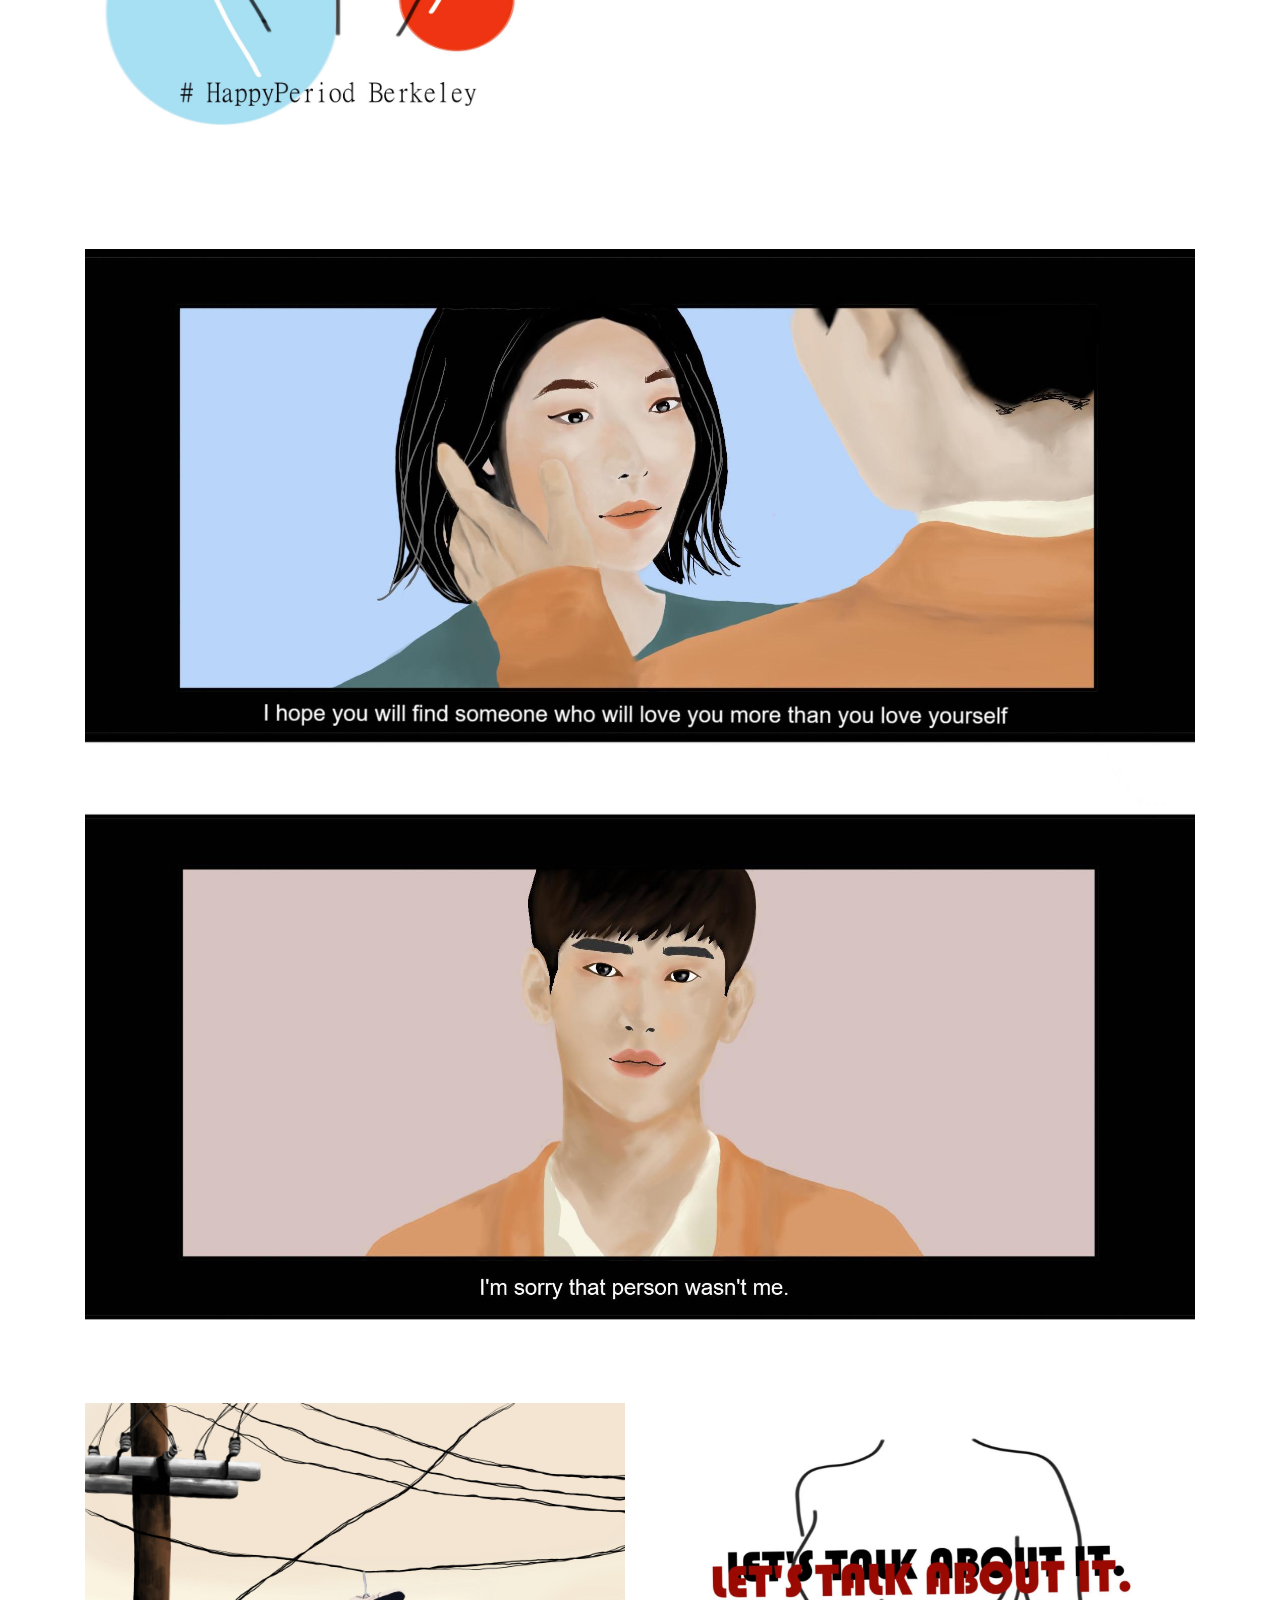
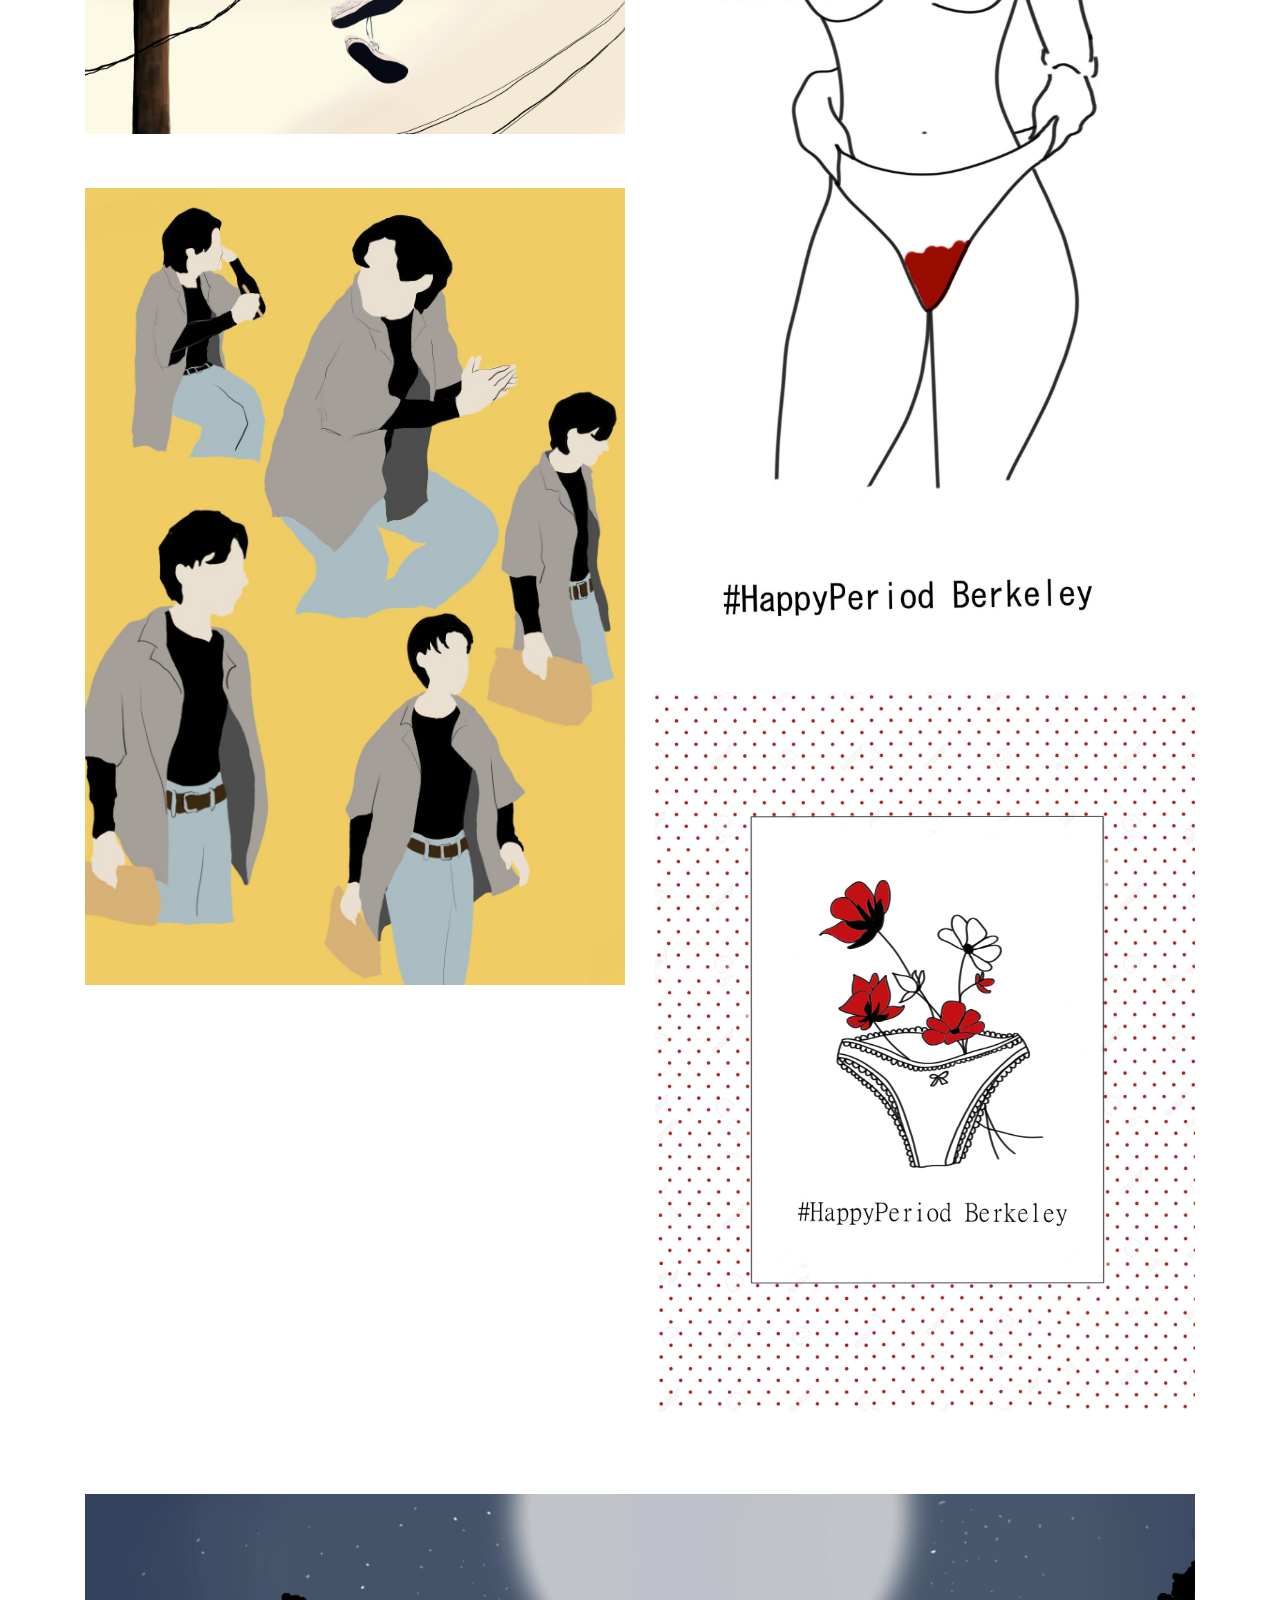
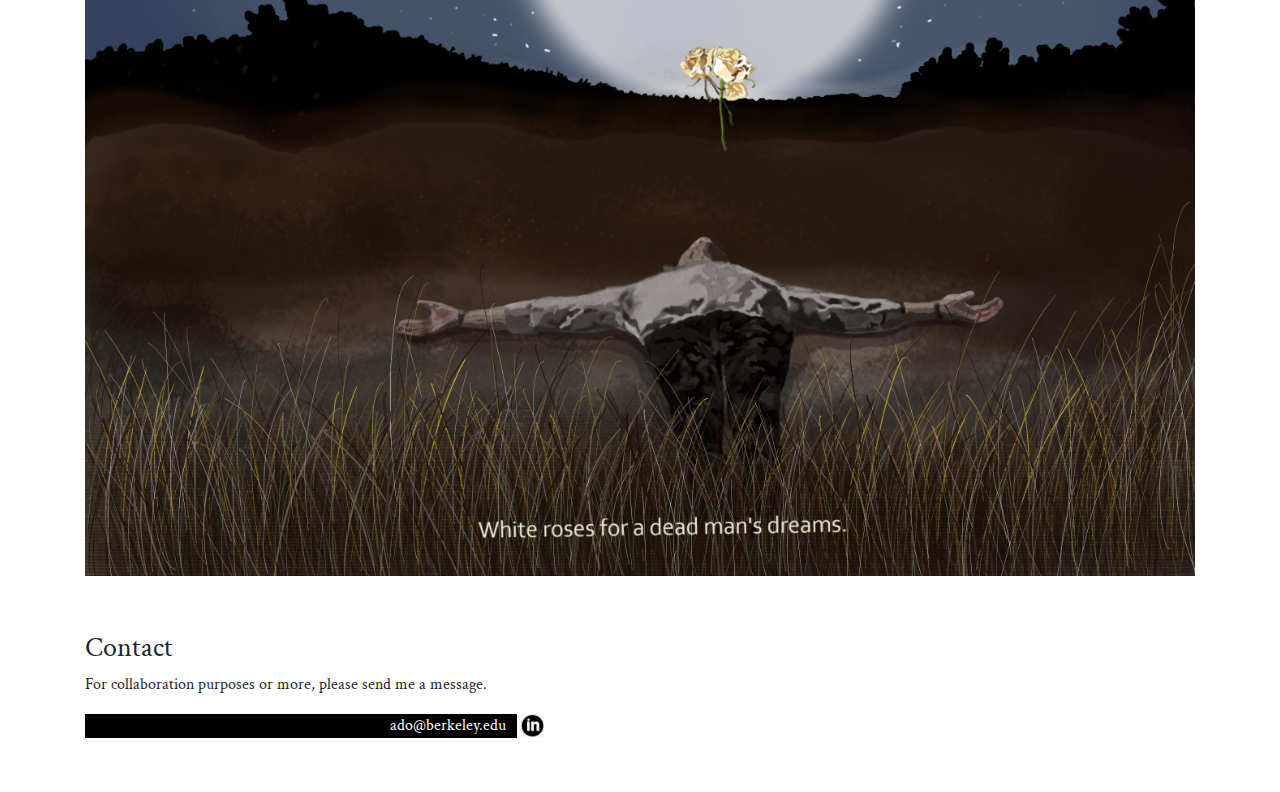
<file: artworks-digital.html>
<!doctype html>
<html lang="en">
  <head>
    <!-- Required meta tags -->
    <meta charset="utf-8">
    <meta name="viewport" content="width=device-width, initial-scale=1, shrink-to-fit=no">

    <!-- Font -->
    <link href="https://fonts.googleapis.com/css?family=Molle:400i&display=swap" rel="stylesheet">
    <link href="https://fonts.googleapis.com/css?family=Crimson+Text&display=swap" rel="stylesheet">
      
      <!-- Bootstrap CSS -->
    <link rel="stylesheet" href="bootstrap-4.0.0-dist/css/bootstrap-grid.min.css">
    <link rel="stylesheet" href="bootstrap-4.0.0-dist/css/bootstrap.min.css">
      
      <!-- Custom CSS -->
    <link rel="stylesheet" href="style.css">

    <title>Ann Do Portfolio</title>
  </head>
  <body>
    <div class="container">
        <div class="header">
            <div id ="dropdownClick" class="navbarMobile">
                    <div class="icon" onclick="dropdownMenu()">
                        <div class="ham1"></div>
                        <div class="ham2"></div>
                        <div class="ham3"></div>
                    </div>
                    <a href="about.html">About</a>
                    <a class="current" href="artworks-digital.html">Artworks</a>
                    <a href="other.html">Other</a>
            </div>
            <div class="row">
                <div class="col-sm-6 title">
                    <a href="index.html">Ann Do</a>
                    <h3>Personal Website</h3>
                </div>
                <div class="col-sm-6">
        </div>
            </div>
            <div class="row headText">
            <div class="col-lg-6">
                  <p>Digital drawings using Sketchbook and a Surface Pro</p>
              </div>
            <div class="col-lg-6">
                  <nav class="navbar navbar-expand-lg navbarMain">
                      <button class="navbar-toggler" type="button" data-toggle="collapse" data-target="#navbarNavAltMarkup" aria-controls="navbarNavAltMarkup" aria-expanded="false" aria-label="Toggle navigation">
                        <span class="navbar-toggler-icon"></span>
                      </button>
                      <div class="collapse navbar-collapse" id="navbarNavAltMarkup">
                        <div class="navbar-nav nav-fill w-100">
                          <a class="nav-item nav-link" href="about.html">About </a>
                          <a class="nav-item nav-link activeLink" href="artworks-digital.html">Artworks</a>
                          <a class="nav-item nav-link" href="other.html">Other Works</a>
                          
                        </div>
                      </div>
                  </nav>
              </div>
            </div>
        </div>
        
        <div class="row artworkSwitch">
            <div class="col-6">
                <a class="redUnderline">Digital Works</a>
            </div>
            <div class="col-6">
                <a href="artworks-physical.html">Physical Works</a>
            </div>
        </div>
        
<!-- ############ Pictures #################  -->
        <div class="row">
            <div class="col-md-6 pictureContainer">
                <img id="d1" alt="Troubled Moon" src="pic/digital/troubledmoon.jpg" onclick="displayModal('d1')">
                <img id="d2" alt="Sticker & Button Design for #HappyPeriod @ Berkeley" src="pic/digital/hp_threedots.jpg" onclick="displayModal('d2')">
            </div>
            <div class="col-md-6 pictureContainer">
                <img id="d3" alt="I've never seen color like I do with you" src="pic/digital/iveneverseencolorlikeidowithyou.jpg" onclick="displayModal('d3')">
                <img id="d4" alt="Character Study of Shawn from Boy Meets World" src="pic/digital/shawn2.jpg" onclick="displayModal('d4')">
            </div>
        </div>
        <div class="row">
            <div class="col pictureContainer">
                <img id="d5" alt="I'm sorry that person wasn't me" src="pic/digital/imsorrythatpersonwasntme.jpg" onclick="displayModal('d5')">
            </div>   
        </div>
        <div class="row">
            <div class="col-md-6 pictureContainer">
                <img id="d6" alt="Lone Shoes" src="pic/digital/loneshoes.jpg" onclick="displayModal('d6')">
                <img id="d7" alt="Character Study of Shawn from Boy Meets World" src="pic/digital/shawn1.jpg" onclick="displayModal('d7')">
            </div>
            <div class="col-md-6 pictureContainer">
                <img id="d8" alt="Sticker & Button Design for #HappyPeriod @ Berkeley" src="pic/digital/hp_letstalkaboutit.jpg" onclick="displayModal('d8')">
                <img id="d9" alt="Sticker & Button Design for #HappyPeriod @ Berkeley" src="pic/digital/hp_flowers.jpg" onclick="displayModal('d9')">
            </div>
        </div>
        <div class="row">
            <div class="col pictureContainer">
                <img id="d10" alt="Visualation of the song Dead Wishes by Chris Cornell" src="pic/digital/whiterosesforadeadmansdreams.jpg" onclick="displayModal('d10')">
            </div>
        </div>
            
        <div id="myModal" class="modal">
            <span class="close">&times;</span>
            <img class="modal-content" id="modal-display">
            <div id="captionID"></div>
        </div>
        <div class="row footer">
            <div class="col-md-6">
                <div>
                    <h3>Contact</h3>
                    <p>For collaboration purposes or more, please send me a message.</p>
                    <div class="contact">
                        <a class="emailLink" href="mailto:ado@berkeley.edu">ado@berkeley.edu</a>
                        <a class="linkedin" href="https://www.linkedin.com/in/ann-do/"><img src="pic/linkedinLogo.png"></a>
                    </div>
                </div>
            </div>
        </div>
    </div>

    <!-- Optional JavaScript -->
      <script type="text/javascript" src="javascriptStyle.js"></script>
    <!-- jQuery first, then Popper.js, then Bootstrap JS -->
    <script src="https://code.jquery.com/jquery-3.2.1.slim.min.js" integrity="sha384-KJ3o2DKtIkvYIK3UENzmM7KCkRr/rE9/Qpg6aAZGJwFDMVNA/GpGFF93hXpG5KkN" crossorigin="anonymous"></script>
    <script src="https://cdnjs.cloudflare.com/ajax/libs/popper.js/1.12.9/umd/popper.min.js" integrity="sha384-ApNbgh9B+Y1QKtv3Rn7W3mgPxhU9K/ScQsAP7hUibX39j7fakFPskvXusvfa0b4Q" crossorigin="anonymous"></script>
    <script src="bootstrap-4.0.0-dist/js/bootstrap.min.js"></script>
  </body>
</html>
</file>
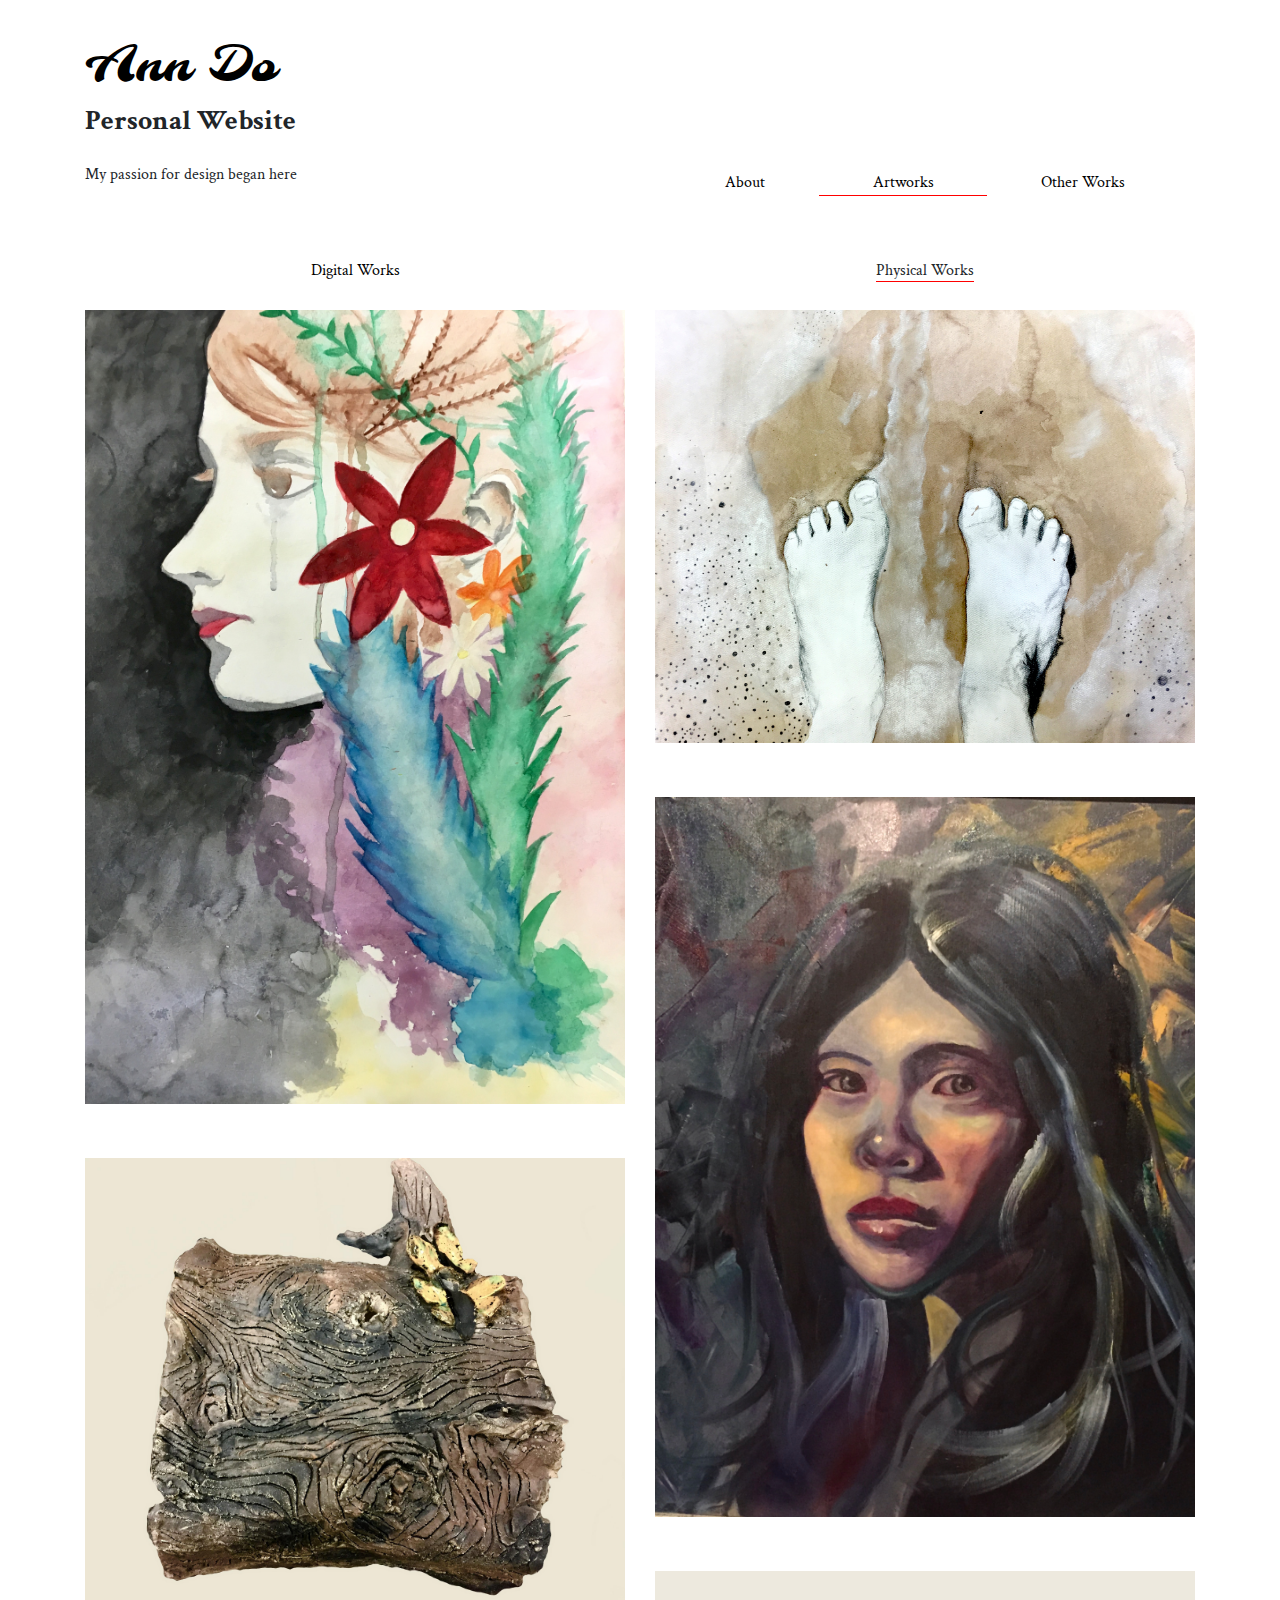
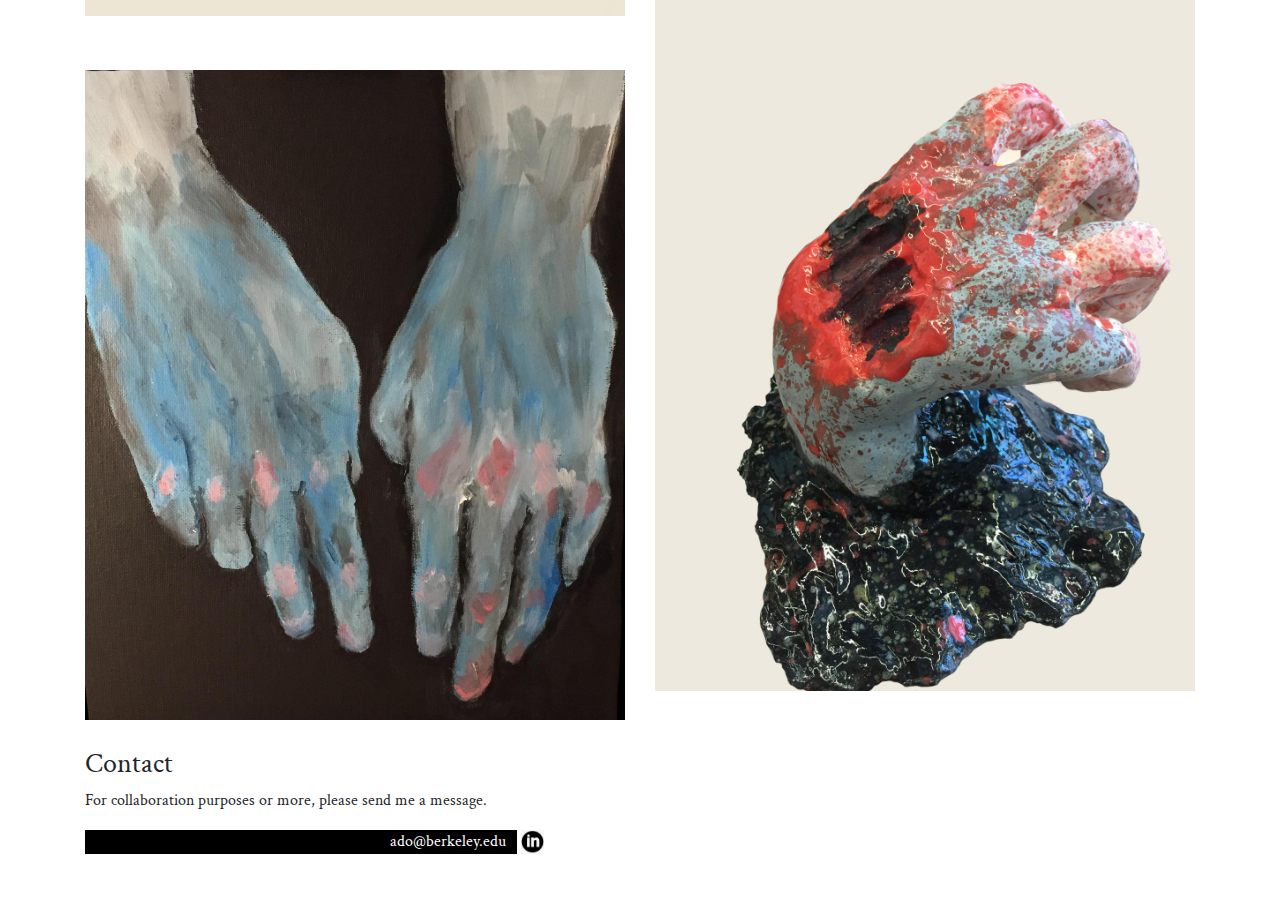
<file: artworks-physical.html>
<!doctype html>
<html lang="en">
  <head>
    <!-- Required meta tags -->
    <meta charset="utf-8">
    <meta name="viewport" content="width=device-width, initial-scale=1, shrink-to-fit=no">

    <!-- Font -->
    <link href="https://fonts.googleapis.com/css?family=Molle:400i&display=swap" rel="stylesheet">
    <link href="https://fonts.googleapis.com/css?family=Crimson+Text&display=swap" rel="stylesheet">
      
      <!-- Bootstrap CSS -->
    <link rel="stylesheet" href="bootstrap-4.0.0-dist/css/bootstrap-grid.min.css">
    <link rel="stylesheet" href="bootstrap-4.0.0-dist/css/bootstrap.min.css">
      
      <!-- Custom CSS -->
    <link rel="stylesheet" href="style.css">
      
    <title>Ann Do Portfolio</title>
  </head>
  <body>
    <div class="container">
        <div class="header">
            <div id ="dropdownClick" class="navbarMobile">
                    <div class="icon" onclick="dropdownMenu()">
                        <div class="ham1"></div>
                        <div class="ham2"></div>
                        <div class="ham3"></div>
                    </div>
                    <a href="about.html">About</a>
                    <a class="current" href="artworks-digital.html">Artworks</a>
                    <a href="other.html">Other</a>
            </div>
            <div class="row">
                <div class="col-sm-6 title">
                    <a href="index.html">Ann Do</a>
                    <h3>Personal Website</h3>
                </div>
                <div class="col-sm-6">
        </div>
            </div>
            <div class="row headText">
            <div class="col-lg-6">
                  <p>My passion for design began here</p>
              </div>
            <div class="col-lg-6">
                  <nav class="navbar navbar-expand-lg navbarMain">
                      <button class="navbar-toggler" type="button" data-toggle="collapse" data-target="#navbarNavAltMarkup" aria-controls="navbarNavAltMarkup" aria-expanded="false" aria-label="Toggle navigation">
                        <span class="navbar-toggler-icon"></span>
                      </button>
                      <div class="collapse navbar-collapse" id="navbarNavAltMarkup">
                        <div class="navbar-nav nav-fill w-100">
                          <a class="nav-item nav-link" href="about.html">About </a>
                          <a class="nav-item nav-link activeLink" href="artworks-digital.html">Artworks</a>
                          <a class="nav-item nav-link" href="other.html">Other Works</a>
                        </div>
                      </div>
                  </nav>
              </div>
            </div>
        </div>
        <div class="row artworkSwitch">
            <div class="col-6">
                <a href="artworks-digital.html">Digital Works</a>
            </div>
            <div class="col-6">
                <a class="redUnderline" >Physical Works</a>
            </div>
        </div>
        
<!-- ############ Pictures #################  -->
        <div class="row">
            <div class="col-md-6 pictureContainer">
                <img id="p1" alt="Watercolor" src="pic/physical/watercolor.jpg" onclick="displayModal('p1')">
                <img id="p2" alt="Log, glazed ceramic" src="pic/physical/log.jpg" onclick="displayModal('p2')">
                <img id="p3" alt="Hands Study, Oil on Canvas" src="pic/physical/blueHands.jpg" onclick="displayModal('p3')">
            </div>
            <div class="col-md-6 pictureContainer">
                <img id="p4" alt="Oil on Canvas" src="pic/physical/feetSand.jpg" onclick="displayModal('p4')">
                <img id="p5" alt="Self portait, Oil on Canvas" src="pic/physical/selfPortrait.jpg" onclick="displayModal('p5')">
                <img id="p6" alt="Zombie Hand, glazed Ceramic" src="pic/physical/zombieHand.jpg" onclick="displayModal('p6')">
            </div>
        </div>
        <div id="myModal" class="modal">
            <span class="close">&times;</span>
            <img class="modal-content" id="modal-display">
            <div id="captionID"></div>
        </div>
        
        <div class="row footer">
            <div class="col-md-6">
                <div>
                    <h3>Contact</h3>
                    <p>For collaboration purposes or more, please send me a message.</p>
                    <div class="contact">
                        <a class="emailLink" href="mailto:ado@berkeley.edu">ado@berkeley.edu</a>
                        <a class="linkedin" href="https://www.linkedin.com/in/ann-do/"><img src="pic/linkedinLogo.png"></a>
                    </div>
                </div>
            </div>
        </div>
    </div>

    <!-- Optional JavaScript -->
      <script type="text/javascript" src="javascriptStyle.js"></script>
    <!-- jQuery first, then Popper.js, then Bootstrap JS -->
    <script src="https://code.jquery.com/jquery-3.2.1.slim.min.js" integrity="sha384-KJ3o2DKtIkvYIK3UENzmM7KCkRr/rE9/Qpg6aAZGJwFDMVNA/GpGFF93hXpG5KkN" crossorigin="anonymous"></script>
    <script src="https://cdnjs.cloudflare.com/ajax/libs/popper.js/1.12.9/umd/popper.min.js" integrity="sha384-ApNbgh9B+Y1QKtv3Rn7W3mgPxhU9K/ScQsAP7hUibX39j7fakFPskvXusvfa0b4Q" crossorigin="anonymous"></script>
    <script src="bootstrap-4.0.0-dist/js/bootstrap.min.js"></script>
  </body>
</html>
</file>
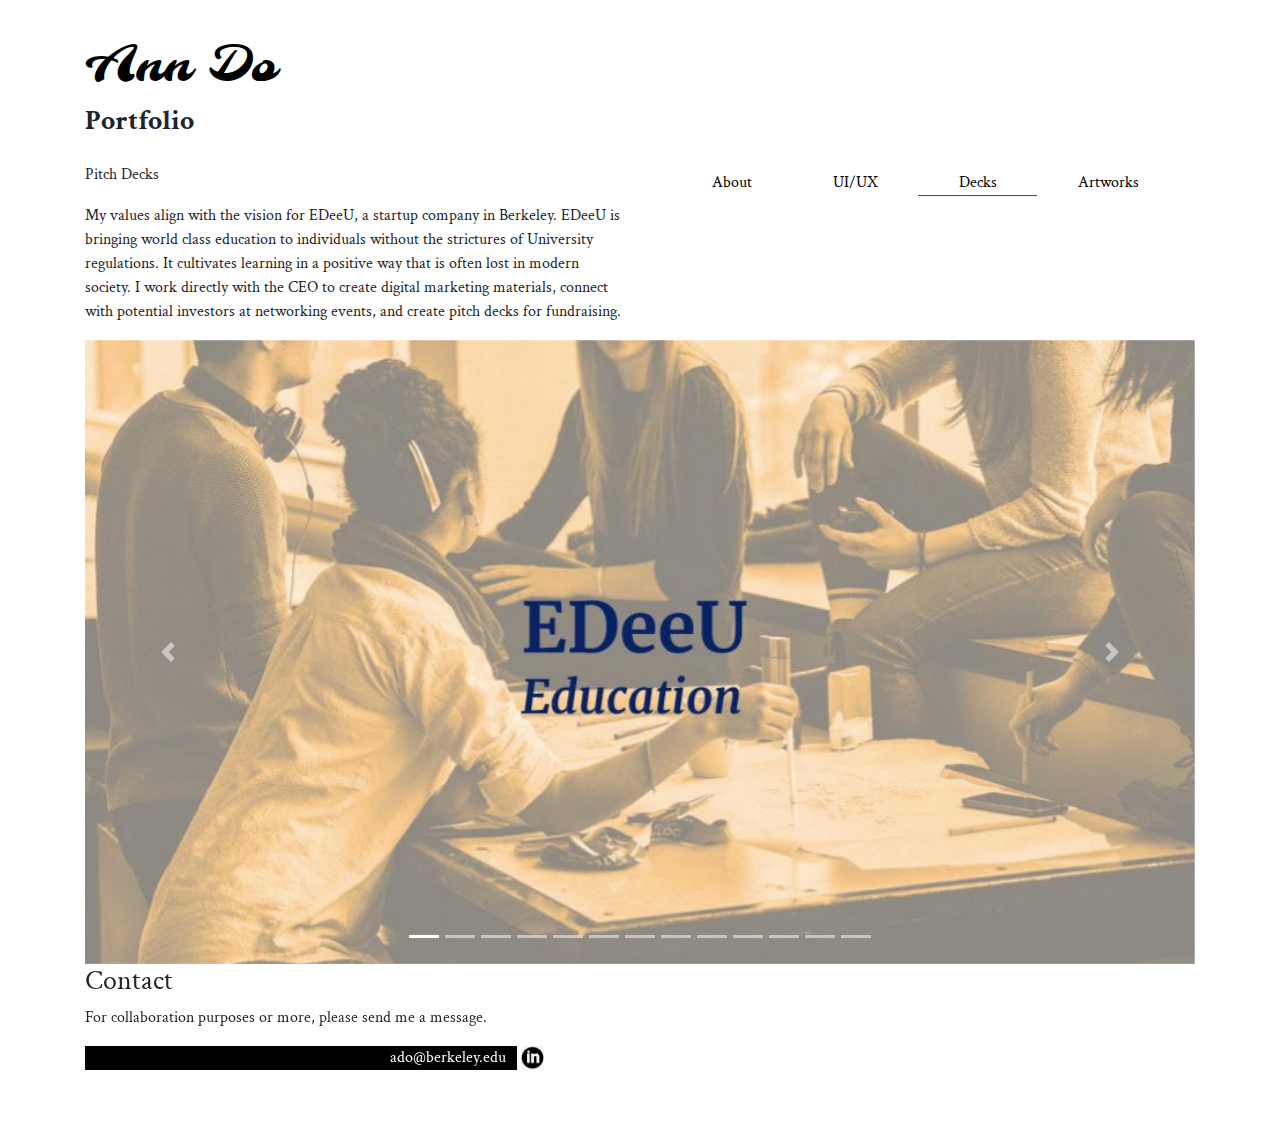
<file: decks.html>
<!doctype html>
<html lang="en">
  <head>
    <!-- Required meta tags -->
    <meta charset="utf-8">
    <meta name="viewport" content="width=device-width, initial-scale=1, shrink-to-fit=no">

    <!-- Font -->
    <link href="https://fonts.googleapis.com/css?family=Molle:400i&display=swap" rel="stylesheet">
    <link href="https://fonts.googleapis.com/css?family=Crimson+Text&display=swap" rel="stylesheet">
      
      <!-- Bootstrap CSS -->
    <link rel="stylesheet" href="bootstrap-4.0.0-dist/css/bootstrap-grid.min.css">
    <link rel="stylesheet" href="bootstrap-4.0.0-dist/css/bootstrap.min.css">
      
      <!-- Custom CSS -->
    <link rel="stylesheet" href="style.css">

    <title>Ann Do Portfolio</title>
  </head>
  <body>
    <div class="container">
        <div class="header">
            <div id ="dropdownClick" class="navbarMobile">
                    <div class="icon" onclick="dropdownMenu()">
                        <div class="ham1"></div>
                        <div class="ham2"></div>
                        <div class="ham3"></div>
                    </div>
                    <a href="index.html">About</a>
                    <a href="ui-ux.html">UI/UX</a>
                    <a class="current" href="decks.html">Decks</a>
                    <a href="artworks-digital.html">Artworks</a>
            </div>
            <div class="row">
                <div class="col-sm-6 title">
                    <a href="index.html">Ann Do</a>
                    <h3>Portfolio</h3>
                </div>
                <div class="col-sm-6">
        </div>
            </div>
            <div class="row headText">
            <div class="col-lg-6">
                  <p>Pitch Decks</p>
              </div>
            <div class="col-lg-6">
                  <nav class="navbar navbar-expand-lg navbarMain">
                      <button class="navbar-toggler" type="button" data-toggle="collapse" data-target="#navbarNavAltMarkup" aria-controls="navbarNavAltMarkup" aria-expanded="false" aria-label="Toggle navigation">
                        <span class="navbar-toggler-icon"></span>
                      </button>
                      <div class="collapse navbar-collapse" id="navbarNavAltMarkup">
                        <div class="navbar-nav nav-fill w-100">
                          <a class="nav-item nav-link" href="index.html">About <span class="sr-only">(current)</span></a>
                          <a class="nav-item nav-link" href="ui-ux.html">UI/UX</a>
                          <a class="nav-item nav-link activeLink" href="decks.html">Decks</a>
                          <a class="nav-item nav-link" href="artworks-digital.html">Artworks</a>
                        </div>
                      </div>
                  </nav>
              </div>
            </div>
        </div>
       <div class="row">
           <div class="col-md-6">
               <p>My values align with the vision for EDeeU, a startup company in Berkeley. EDeeU is bringing world class education to individuals without the strictures of University regulations. It cultivates learning in a positive way that is often lost in modern society. I work directly with the CEO to create digital marketing materials, connect with potential investors at networking events, and create pitch decks for fundraising.</p>
           </div>
        </div>
        
<!-- ############ Decks #################  -->
       <div class="row carouselContainer">
           <div class="col">
               <div id="carouselExampleIndicators" class="carousel slide" data-ride="carousel">
                      <ol class="carousel-indicators">
                        <li data-target="#carouselExampleIndicators" data-slide-to="0" class="active"></li>
                        <li data-target="#carouselExampleIndicators" data-slide-to="1"></li>
                        <li data-target="#carouselExampleIndicators" data-slide-to="2"></li>
                        <li data-target="#carouselExampleIndicators" data-slide-to="3"></li>
                        <li data-target="#carouselExampleIndicators" data-slide-to="4"></li>
                        <li data-target="#carouselExampleIndicators" data-slide-to="5"></li>
                        <li data-target="#carouselExampleIndicators" data-slide-to="6"></li>
                        <li data-target="#carouselExampleIndicators" data-slide-to="7"></li>
                        <li data-target="#carouselExampleIndicators" data-slide-to="8"></li>
                        <li data-target="#carouselExampleIndicators" data-slide-to="9"></li>
                        <li data-target="#carouselExampleIndicators" data-slide-to="10"></li>
                        <li data-target="#carouselExampleIndicators" data-slide-to="11"></li>
                        <li data-target="#carouselExampleIndicators" data-slide-to="12"></li>
                      </ol>
                      <div class="carousel-inner">
                        <div class="carousel-item active">
                          <img class="d-block w-100" src="pic/deck/eduStart.jpg" alt="Home Slide">
                        </div>
                        <div class="carousel-item">
                          <img class="d-block w-100" src="pic/deck/edu0.jpg" alt="First slide">
                        </div>
                        <div class="carousel-item">
                          <img class="d-block w-100" src="pic/deck/edu1.jpg" alt="Second slide">
                        </div>
                        <div class="carousel-item">
                          <img class="d-block w-100" src="pic/deck/edu2.jpg" alt="Third slide">
                        </div>
                          <div class="carousel-item">
                            <img class="d-block w-100" src="pic/deck/edu3.jpg" alt="Fourth slide">
                        </div>
                          <div class="carousel-item">
                          <img class="d-block w-100" src="pic/deck/edu4.jpg" alt="Fifth slide">
                        </div>
                          <div class="carousel-item">
                          <img class="d-block w-100" src="pic/deck/edu5.jpg" alt="Sixth slide">
                        </div>
                          <div class="carousel-item">
                          <img class="d-block w-100" src="pic/deck/edu6.jpg" alt="Seventh slide">
                        </div>
                          <div class="carousel-item">
                          <img class="d-block w-100" src="pic/deck/edu7.jpg" alt="Eigth slide">
                        </div>
                          <div class="carousel-item">
                          <img class="d-block w-100" src="pic/deck/edu8.jpg" alt="Ninth slide">
                        </div>
                          <div class="carousel-item">
                          <img class="d-block w-100" src="pic/deck/edu9.jpg" alt="Tenth slide">
                        </div>
                          <div class="carousel-item">
                          <img class="d-block w-100" src="pic/deck/edu10.jpg" alt="Eleventh slide">
                        </div>
                          <div class="carousel-item">
                          <img class="d-block w-100" src="pic/deck/edu11.jpg" alt="Final slide">
                        </div>
                      </div>
                      <a class="carousel-control-prev" href="#carouselExampleIndicators" role="button" data-slide="prev">
                        <span class="carousel-control-prev-icon" aria-hidden="true"></span>
                        <span class="sr-only">Previous</span>
                      </a>
                      <a class="carousel-control-next" href="#carouselExampleIndicators" role="button" data-slide="next">
                        <span class="carousel-control-next-icon" aria-hidden="true"></span>
                        <span class="sr-only">Next</span>
                      </a>
                </div>
           </div>
        </div>
        <div class="row footer">
            <div class="col-md-6">
                <div>
                    <h3>Contact</h3>
                    <p>For collaboration purposes or more, please send me a message.</p>
                    <div class="contact">
                        <a class="emailLink" href="mailto:ado@berkeley.edu">ado@berkeley.edu</a>
                        <a class="linkedin" href="https://www.linkedin.com/in/ann-do/"><img src="pic/linkedinLogo.png"></a>
                    </div>
                </div>
            </div>
        </div>
    </div>

    <!-- Optional JavaScript -->
      <script type="text/javascript" src="javascriptStyle.js"></script>
    <!-- jQuery first, then Popper.js, then Bootstrap JS -->
    <script src="https://code.jquery.com/jquery-3.2.1.slim.min.js" integrity="sha384-KJ3o2DKtIkvYIK3UENzmM7KCkRr/rE9/Qpg6aAZGJwFDMVNA/GpGFF93hXpG5KkN" crossorigin="anonymous"></script>
    <script src="https://cdnjs.cloudflare.com/ajax/libs/popper.js/1.12.9/umd/popper.min.js" integrity="sha384-ApNbgh9B+Y1QKtv3Rn7W3mgPxhU9K/ScQsAP7hUibX39j7fakFPskvXusvfa0b4Q" crossorigin="anonymous"></script>
    <script src="bootstrap-4.0.0-dist/js/bootstrap.min.js"></script>
  </body>
</html>
</file>
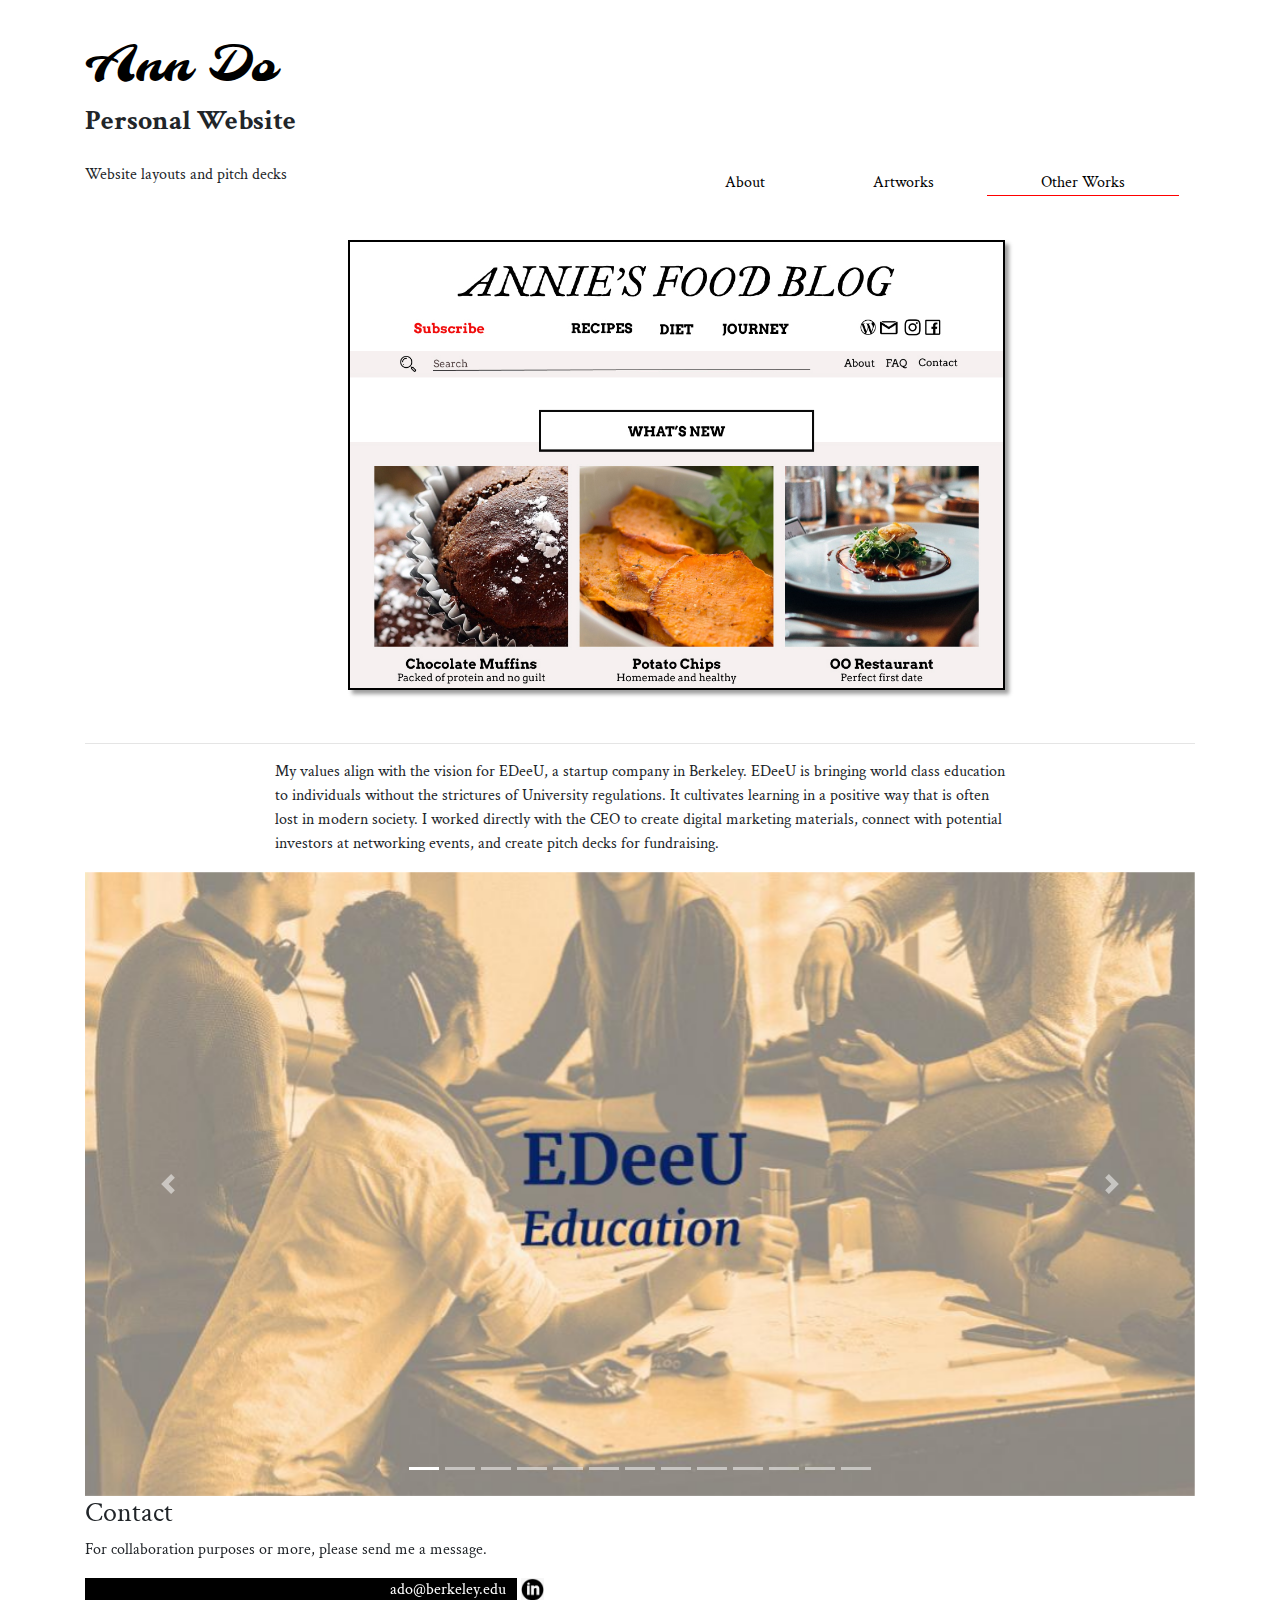
<file: other.html>
<!doctype html>
<html lang="en">
  <head>
    <!-- Required meta tags -->
    <meta charset="utf-8">
    <meta name="viewport" content="width=device-width, initial-scale=1, shrink-to-fit=no">

    <!-- Font -->
    <link href="https://fonts.googleapis.com/css?family=Molle:400i&display=swap" rel="stylesheet">
    <link href="https://fonts.googleapis.com/css?family=Crimson+Text&display=swap" rel="stylesheet">
      
      <!-- Bootstrap CSS -->
    <link rel="stylesheet" href="bootstrap-4.0.0-dist/css/bootstrap-grid.min.css">
    <link rel="stylesheet" href="bootstrap-4.0.0-dist/css/bootstrap.min.css">
      
      <!-- Custom CSS -->
    <link rel="stylesheet" href="style.css">

    <title>Ann Do Portfolio</title>
  </head>
  <body>
    <div class="container">
        <div class="header">
            <div id ="dropdownClick" class="navbarMobile">
                    <div class="icon" onclick="dropdownMenu()">
                        <div class="ham1"></div>
                        <div class="ham2"></div>
                        <div class="ham3"></div>
                    </div>
                    <a href="about.html">About</a>
                    <a href="artworks-digital.html">Artworks</a>
                    <a class="current" href="other.html">Other</a>
            </div>
            <div class="row">
                <div class="col-sm-6 title">
                    <a href="index.html">Ann Do</a>
                    <h3>Personal Website</h3>
                </div>
                <div class="col-sm-6">
        </div>
            </div>
            <div class="row headText">
            <div class="col-lg-6">
                  <p>Website layouts and pitch decks</p>
              </div>
            <div class="col-lg-6">
                  <nav class="navbar navbar-expand-lg navbarMain">
                      <button class="navbar-toggler" type="button" data-toggle="collapse" data-target="#navbarNavAltMarkup" aria-controls="navbarNavAltMarkup" aria-expanded="false" aria-label="Toggle navigation">
                        <span class="navbar-toggler-icon"></span>
                      </button>
                      <div class="collapse navbar-collapse" id="navbarNavAltMarkup">
                        <div class="navbar-nav nav-fill w-100">
                          <a class="nav-item nav-link" href="about.html">About</a>
                          <a class="nav-item nav-link" href="artworks-digital.html">Artworks</a>
                          <a class="nav-item nav-link activeLink" href="other.html">Other Works</a>
                        </div>
                      </div>
                  </nav>
              </div>
            </div>
        </div>
        
<!-- ############ pictures #################  -->
       <div class="row">
           <div class="col-md-2"></div>
           <div class="col-md-8"><div class="uiContainer">
               <img id="u1" onclick="displayModal('u1')" src="pic/ui/foodBlog.jpg">
           </div></div>
           
           <div class="col-md-2"></div>
        </div>
        <div id="myModal" class="modal scroll">
            <span class="close">&times;</span>
            <img class="modal-content scroll" id="modal-display">
            <div id="captionID"></div>
        </div>
        <hr>
        
               <div class="row">
                   <div class="col-md-2"></div>
           <div class="col-md-8">
               <p>My values align with the vision for EDeeU, a startup company in Berkeley. EDeeU is bringing world class education to individuals without the strictures of University regulations. It cultivates learning in a positive way that is often lost in modern society. I worked directly with the CEO to create digital marketing materials, connect with potential investors at networking events, and create pitch decks for fundraising.</p>
           </div>
                   <div class="col-md-2"></div>
        </div>
        
<!-- ############ Decks #################  -->
       <div class="row carouselContainer">
           <div class="col">
               <div id="carouselExampleIndicators" class="carousel slide" data-ride="carousel">
                      <ol class="carousel-indicators">
                        <li data-target="#carouselExampleIndicators" data-slide-to="0" class="active"></li>
                        <li data-target="#carouselExampleIndicators" data-slide-to="1"></li>
                        <li data-target="#carouselExampleIndicators" data-slide-to="2"></li>
                        <li data-target="#carouselExampleIndicators" data-slide-to="3"></li>
                        <li data-target="#carouselExampleIndicators" data-slide-to="4"></li>
                        <li data-target="#carouselExampleIndicators" data-slide-to="5"></li>
                        <li data-target="#carouselExampleIndicators" data-slide-to="6"></li>
                        <li data-target="#carouselExampleIndicators" data-slide-to="7"></li>
                        <li data-target="#carouselExampleIndicators" data-slide-to="8"></li>
                        <li data-target="#carouselExampleIndicators" data-slide-to="9"></li>
                        <li data-target="#carouselExampleIndicators" data-slide-to="10"></li>
                        <li data-target="#carouselExampleIndicators" data-slide-to="11"></li>
                        <li data-target="#carouselExampleIndicators" data-slide-to="12"></li>
                      </ol>
                      <div class="carousel-inner">
                        <div class="carousel-item active">
                          <img class="d-block w-100" src="pic/deck/eduStart.jpg" alt="Home Slide">
                        </div>
                        <div class="carousel-item">
                          <img class="d-block w-100" src="pic/deck/edu0.jpg" alt="First slide">
                        </div>
                        <div class="carousel-item">
                          <img class="d-block w-100" src="pic/deck/edu1.jpg" alt="Second slide">
                        </div>
                        <div class="carousel-item">
                          <img class="d-block w-100" src="pic/deck/edu2.jpg" alt="Third slide">
                        </div>
                          <div class="carousel-item">
                            <img class="d-block w-100" src="pic/deck/edu3.jpg" alt="Fourth slide">
                        </div>
                          <div class="carousel-item">
                          <img class="d-block w-100" src="pic/deck/edu4.jpg" alt="Fifth slide">
                        </div>
                          <div class="carousel-item">
                          <img class="d-block w-100" src="pic/deck/edu5.jpg" alt="Sixth slide">
                        </div>
                          <div class="carousel-item">
                          <img class="d-block w-100" src="pic/deck/edu6.jpg" alt="Seventh slide">
                        </div>
                          <div class="carousel-item">
                          <img class="d-block w-100" src="pic/deck/edu7.jpg" alt="Eigth slide">
                        </div>
                          <div class="carousel-item">
                          <img class="d-block w-100" src="pic/deck/edu8.jpg" alt="Ninth slide">
                        </div>
                          <div class="carousel-item">
                          <img class="d-block w-100" src="pic/deck/edu9.jpg" alt="Tenth slide">
                        </div>
                          <div class="carousel-item">
                          <img class="d-block w-100" src="pic/deck/edu10.jpg" alt="Eleventh slide">
                        </div>
                          <div class="carousel-item">
                          <img class="d-block w-100" src="pic/deck/edu11.jpg" alt="Final slide">
                        </div>
                      </div>
                      <a class="carousel-control-prev" href="#carouselExampleIndicators" role="button" data-slide="prev">
                        <span class="carousel-control-prev-icon" aria-hidden="true"></span>
                        <span class="sr-only">Previous</span>
                      </a>
                      <a class="carousel-control-next" href="#carouselExampleIndicators" role="button" data-slide="next">
                        <span class="carousel-control-next-icon" aria-hidden="true"></span>
                        <span class="sr-only">Next</span>
                      </a>
                </div>
           </div>
        </div>
        
        <div class="row footer">
            <div class="col-md-6">
                <div>
                    <h3>Contact</h3>
                    <p>For collaboration purposes or more, please send me a message.</p>
                    <div class="contact">
                        <a class="emailLink" href="mailto:ado@berkeley.edu">ado@berkeley.edu</a>
                        <a class="linkedin" href="https://www.linkedin.com/in/ann-do/"><img src="pic/linkedinLogo.png"></a>
                    </div>
                </div>
            </div>
        </div>
    </div>

    <!-- Optional JavaScript -->
      <script type="text/javascript" src="javascriptStyle.js"></script>
    <!-- jQuery first, then Popper.js, then Bootstrap JS -->
    <script src="https://code.jquery.com/jquery-3.2.1.slim.min.js" integrity="sha384-KJ3o2DKtIkvYIK3UENzmM7KCkRr/rE9/Qpg6aAZGJwFDMVNA/GpGFF93hXpG5KkN" crossorigin="anonymous"></script>
    <script src="https://cdnjs.cloudflare.com/ajax/libs/popper.js/1.12.9/umd/popper.min.js" integrity="sha384-ApNbgh9B+Y1QKtv3Rn7W3mgPxhU9K/ScQsAP7hUibX39j7fakFPskvXusvfa0b4Q" crossorigin="anonymous"></script>
    <script src="bootstrap-4.0.0-dist/js/bootstrap.min.js"></script>
  </body>
</html>
</file>
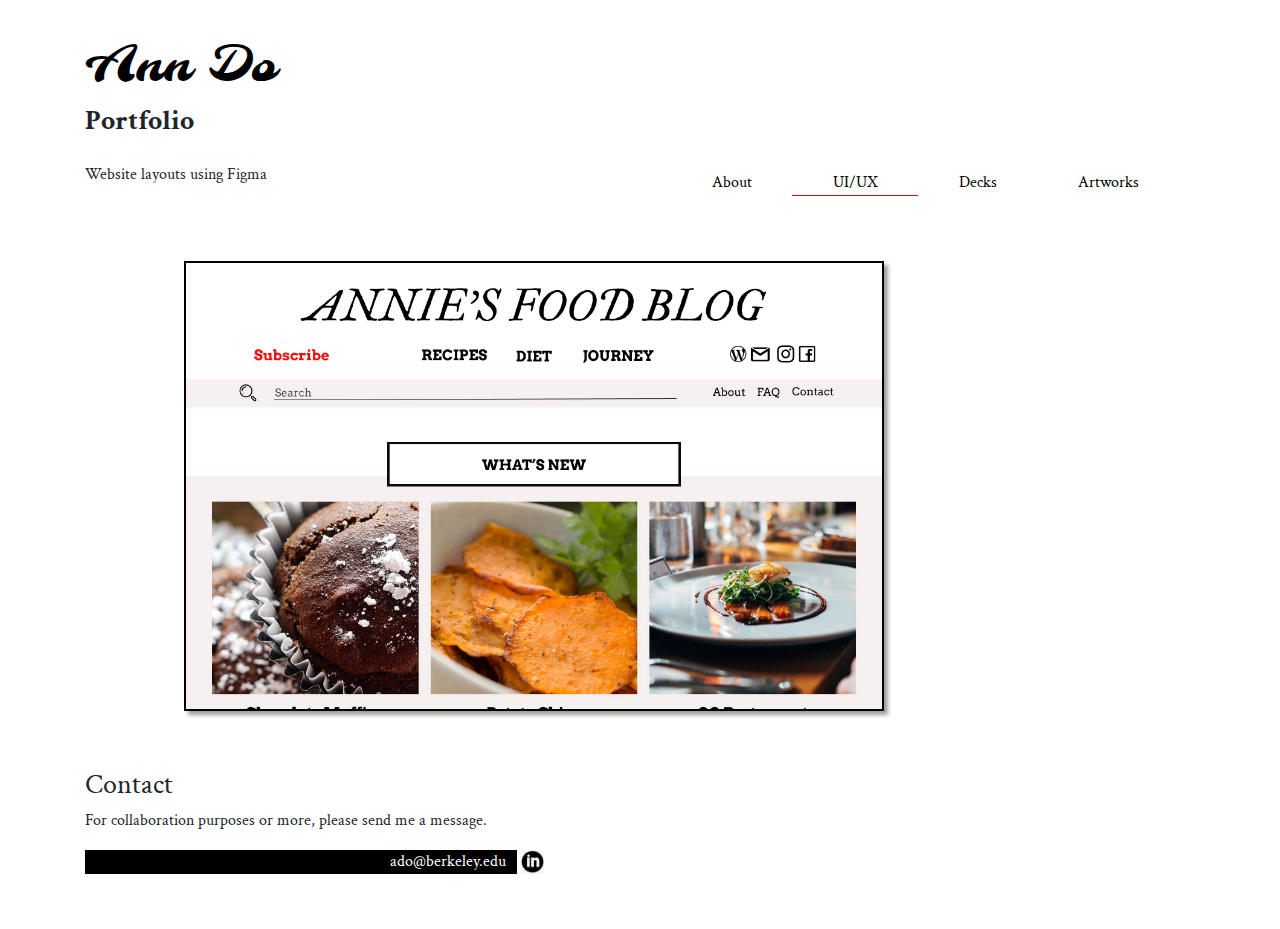
<file: ui-ux.html>
<!doctype html>
<html lang="en">
  <head>
    <!-- Required meta tags -->
    <meta charset="utf-8">
    <meta name="viewport" content="width=device-width, initial-scale=1, shrink-to-fit=no">

    <!-- Font -->
    <link href="https://fonts.googleapis.com/css?family=Molle:400i&display=swap" rel="stylesheet">
    <link href="https://fonts.googleapis.com/css?family=Crimson+Text&display=swap" rel="stylesheet">
      
      <!-- Bootstrap CSS -->
    <link rel="stylesheet" href="bootstrap-4.0.0-dist/css/bootstrap-grid.min.css">
    <link rel="stylesheet" href="bootstrap-4.0.0-dist/css/bootstrap.min.css">
      
      <!-- Custom CSS -->
    <link rel="stylesheet" href="style.css">

    <title>Ann Do Portfolio</title>
  </head>
  <body>
    <div class="container">
        <div class="header">
            <div id ="dropdownClick" class="navbarMobile">
                    <div class="icon" onclick="dropdownMenu()">
                        <div class="ham1"></div>
                        <div class="ham2"></div>
                        <div class="ham3"></div>
                    </div>
                    <a href="index.html">About</a>
                    <a class="active" href="ui-ux.html">UI/UX</a>
                    <a href="decks.html">Decks</a>
                    <a href="artworks-digital.html">Artworks</a>
            </div>
            <div class="row">
                <div class="col-sm-6 title">
                    <a href="index.html">Ann Do</a>
                    <h3>Portfolio</h3>
                </div>
                <div class="col-sm-6">
        </div>
            </div>
            <div class="row headText">
            <div class="col-lg-6">
                  <p>Website layouts using Figma</p>
              </div>
            <div class="col-lg-6">
                  <nav class="navbar navbar-expand-lg navbarMain">
                      <button class="navbar-toggler" type="button" data-toggle="collapse" data-target="#navbarNavAltMarkup" aria-controls="navbarNavAltMarkup" aria-expanded="false" aria-label="Toggle navigation">
                        <span class="navbar-toggler-icon"></span>
                      </button>
                      <div class="collapse navbar-collapse" id="navbarNavAltMarkup">
                        <div class="navbar-nav nav-fill w-100">
                          <a class="nav-item nav-link" href="index.html">About <span class="sr-only">(current)</span></a>
                          <a class="nav-item nav-link activeLink" href="ui-ux.html">UI/UX</a>  
                          <a class="nav-item nav-link" href="decks.html">Decks</a>
                          <a class="nav-item nav-link" href="artworks-digital.html">Artworks</a>
                        </div>
                      </div>
                  </nav>
              </div>
            </div>
        </div>
        
<!-- ############ pictures #################  -->
       <div class="row">
           <div class="uiContainer">
               <img id="u1" onclick="displayModal('u1')" src="pic/ui/foodBlog.jpg">
           </div>
        </div>
        <div id="myModal" class="modal scroll">
            <span class="close">&times;</span>
            <img class="modal-content scroll" id="modal-display">
            <div id="captionID"></div>
        </div>
        <div class="row footer">
            <div class="col-md-6">
                <div>
                    <h3>Contact</h3>
                    <p>For collaboration purposes or more, please send me a message.</p>
                    <div class="contact">
                        <a class="emailLink" href="mailto:ado@berkeley.edu">ado@berkeley.edu</a>
                        <a class="linkedin" href="https://www.linkedin.com/in/ann-do/"><img src="pic/linkedinLogo.png"></a>
                    </div>
                </div>
            </div>
        </div>
    </div>

    <!-- Optional JavaScript -->
      <script type="text/javascript" src="javascriptStyle.js"></script>
    <!-- jQuery first, then Popper.js, then Bootstrap JS -->
    <script src="https://code.jquery.com/jquery-3.2.1.slim.min.js" integrity="sha384-KJ3o2DKtIkvYIK3UENzmM7KCkRr/rE9/Qpg6aAZGJwFDMVNA/GpGFF93hXpG5KkN" crossorigin="anonymous"></script>
    <script src="https://cdnjs.cloudflare.com/ajax/libs/popper.js/1.12.9/umd/popper.min.js" integrity="sha384-ApNbgh9B+Y1QKtv3Rn7W3mgPxhU9K/ScQsAP7hUibX39j7fakFPskvXusvfa0b4Q" crossorigin="anonymous"></script>
    <script src="bootstrap-4.0.0-dist/js/bootstrap.min.js"></script>
  </body>
</html>
</file>
<file: style.css>
body{
    font-family: 'Crimson Text', serif;
}



/*############# Header for each page ############*/
.header{
    position:relative;
}

.headText{
    padding-top:17px;
    padding-bottom:0;
}

.nav-item.nav-link{
    text-decoration:none;
    color:black;
    padding:0 0;
    padding-left:0 !important;
    padding-right:0 !important;
}

.nav-item.nav-link:hover{
    border-bottom: solid 1px lightblue;
}

.activeLink{
    border-bottom: solid 1px red;
}

.title{
    padding-top:2em;
}
.title h2{
    font-family: 'Molle', cursive;
    font-size:3em;
    padding:1.5em 0;   
}

.title a{
    font-family: 'Molle', cursive;
    font-size:3em;
    padding:0;   
    text-decoration:none;
    color:black;
    
}

.title h3{
    font-weight:bold;
}




/*######## ABout Section #######*/
.about {
    margin:auto;
    margin-top:10%;
    text-align:center;
}

.about p{
    text-align:left;
}

.about img{
    width:100%;
    padding:2% 15% 5% 15%;
    
}


.pm img{
    width:100%;
    padding:2% 5% 5% 5%;
    margin:auto;
    text-align:center;
}

.pm img.small{
    padding-left:30%;
    padding-right:30%;
}

.smallText{
    font-size:90%;
}

.centerText{
    text-align:center;
}

.lightText{
    color:grey;
}

.extraPaddingText{
    padding-left:10%;
    padding-right:10%;
}
/*######### Footer / Contact ######*/

.footer{
    padding-bottom:5%;
}
.contact{
    height:1.5em;
    display:inline-block;
    width:100%;
}

.emailLink{
    height:100%;
    vertical-align:middle;
    font-size:1em;
    display:inline-block;
    color:white;
    background-color:black;
    text-align:right;
    width:80%;
    margin:0;
    padding:0;
    padding-right:2%;
}

.emailLink:hover{
    text-decoration:none;
    background-color:grey;
    color:black;
}

.linkedin img{
    height:100%;
    vertical-align:middle;
    margin:0;
    padding:0;
}


/*####### Artwork Switch ########*/

.artworkSwitch{
    text-align:center;
    margin-top:5%;
}
.artworkSwitch a{
    text-decoration:none;
    color:black;
    text-align:center;
}

.artworkSwitch a:hover{
    cursor:pointer;
    border-bottom:1px solid pink;
}

.artworkSwitch a.redUnderline{
    border-bottom:1px solid red;
}
.artworkSwitch a.redUnderline:hover{
    cursor:default;
}

/*####### Picture Container ########*/

.pictureContainer{
    width:100%;
    height:auto;
    text-align:center;
}

.pictureContainer img{
    width:100%;
    margin:5% 0;
    cursor:pointer;
}

.pictureContainer img:hover{
    opacity:0.8;
}

/*############## Modal #############*/
.modal{
    display: none; /* Hidden by default */
    position: fixed; /* Stay in place */
    z-index: 998; /* Sit on top */
    padding-top: 5%; /* Location of the box */
    left: 0;
    top: 0;
    width: 100%; /* Full width */
    height: 100%; /* Full height */
    overflow: hidden; /* Enable scroll if needed */
    background-color: rgb(0,0,0); /* Fallback color */
    background-color: rgba(0,0,0,0.9); /* Black w/ opacity */
}

.modal.scroll{
    overflow:auto;
}

.modal-content {
    margin: auto;
    display: block;
    max-height:90%;
    width:auto;
    z-index:998;
}

.modal-content.scroll{
    max-height:none;
}
#captionID {
    margin: auto;
    display: block;
    width: 80%;
    max-width: 700px;
    text-align: center;
    color: #ccc;
    padding: 10px 0;
    height: 150px;
}

.modal-content, #caption { 
  animation-name: zoom;
  animation-duration: 0.6s;
}

.close {
  position: absolute;
  top: 15px;
  right: 35px;
  color: #f1f1f1;
  font-size: 40px;
  font-weight: bold;
  transition: 0.3s;
  z-index:999;
}

.close:hover,
.close:focus {
  color: #bbb;
  text-decoration: none;
  cursor: pointer;
}

@keyframes zoom {
  from {transform:scale(0)} 
  to {transform:scale(1)}
}

/*####### Mobile Navbar ########*/

.navbarMobile{
    display:none;
    position:absolute;
}

/*#####Carousel########*/
.carouselContainer{
    margin-top:0;
}

/*#########   UI/UX Container    #######*/

.uiContainer{
    margin:5% 10%;
    width:90%;
    max-width:700px;
    overflow:hidden;
    height:50vh;
    border:2px solid black;
    box-shadow:4px 4px 4px #9e9e9e;
}

.uiContainer:hover{
    opacity:0.7;
    cursor:pointer;
}

.uiContainer img{
    width:100%;
}


/*######### Media Screen Sizes #######*/
@media only screen and (max-width: 991px) {
    .navbarMain{
        display:none;
    }
    
    .navbarMobile{
        display:block;
        position:absolute;
        right:0;
        top:0;
        text-align:right;
        z-index:997;
    }

    .navbarMobile :nth-child(1){
        display:block;
    }

    .navbarMobile :not(:first-child){
        display:none;
    }

    .navbarMobile.responsive :not(:first-child){
        display:block;
    }

    .navbarMobile a{
        display:block;
        text-decoration-style:none;
        color:black;
        font-size:1em;
        padding-top:2%;
        width:100%;
        padding-right:10%;
        padding-left:10%;
    }

    .navbarMobile a.current{
        color:red;
    }

    .navbarMobile div.icon{
        position:relative;
        background-color:white;
        height:20px;
        width:60px;
        margin:auto;
        float:right;
    }

    .ham1, .ham2, .ham3 {
        position:absolute;
        height:2px;
        background-color:black;
        width:100%;
        display:none;
        left:0%;
        transition:all 0.7s ease-out;
    }

    .ham1{
        top:0;
    }

    .ham2{
        bottom:50%;
    }

    .ham3{
        bottom:0;
    }

    .navbarMobile.responsive div.icon .ham1{
        top:52%;
        opacity:0;

    }
    
    .navbarMobile.responsive div.icon .ham2{

    }

    .navbarMobile.responsive div.icon .ham3{
        bottom:50%;
        opacity:0;

    }
    
    .title{
        padding-top:0;
    }
    
    .title a{
    padding:0;
    margin:0 0 30% 0;
    }

    .title h3{
        padding:0;
        margin:0;
    }
    
    .headText{
        margin:0;
        padding:0;
        text-align:left;
    }
    
    .headText div{
        padding-left:0;
    }
    
    .header{
        margin:10% 5%;
    }
    
    .about img{
        width:100%;
        margin-bottom:15%;
        margin-top:5%;
    }
    
    .pm img{
        margin-bottom:5%;
    }

    .headText p{
        font-size:1.
    }
    
    .ham1, .ham2, .ham3 {
        display:block !important; 
    }
    
    .modal-content {
        width: 100%;
        transform:translate(0%,-50%);
        top:50%;
    }
    
    .close{
        color:white;
        background-color:black;
        right:5px;
        top:5px;
        font-size:60px;
    }
    
    #captionID{
        position:absolute;
        bottom:10%;
        text-align:bottom;
        z-index:999;
        color:white;
        width:100%;
        padding:0;
        height:auto;
        text-shadow:1px 1px 2px black, -1px -1px 2px black;
    }
    
    .modal-content, #caption { 
        animation-name: zoom;
        animation-duration: 0s;
}
    .emailLink{
        width:90%;
    }
    
    .uiContainer{
        height:25vh;
    }

}

@media only screen and (max-width: 500px){
    
     .title h2{
    margin:0 0 5% 0;
    }
    
    .headText p{
        margin:0;
    }
    
    .header{
        margin-bottom:4%;
    }

}
</file>
